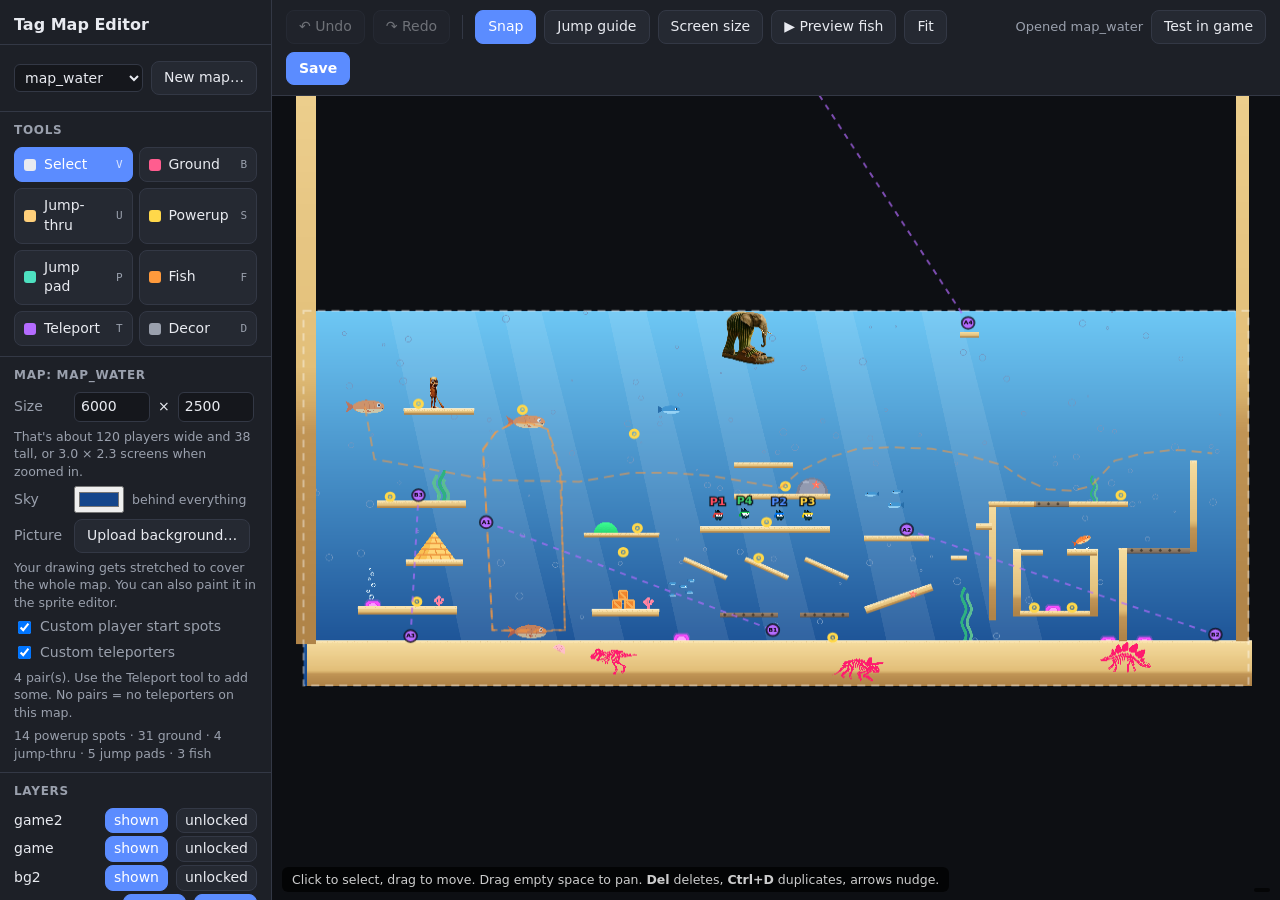
<file: tools/map-editor.html>
<!doctype html>
<html lang="en">
<head>
<meta charset="utf-8">
<meta name="viewport" content="width=device-width, initial-scale=1">
<title>Tag Map Editor</title>
<style>
  :root {
    --bg: #15171c; --panel: #1d2027; --panel2: #252932; --line: #333845;
    --text: #e8eaf0; --dim: #9aa0ad; --accent: #5b8cff; --accent2: #3c6ef0; --ok: #3ecf8e; --warn: #ffb547; --bad: #ff6b6b;
  }
  * { box-sizing: border-box; }
  html, body { margin: 0; height: 100%; background: var(--bg); color: var(--text);
    font: 14px/1.4 system-ui, -apple-system, "Segoe UI", sans-serif; overflow: hidden; }
  button, input, select { font: inherit; color: inherit; }
  button { background: var(--panel2); border: 1px solid var(--line); border-radius: 8px; padding: 6px 12px; cursor: pointer; }
  button:hover { border-color: #4a5160; }
  button.primary { background: var(--accent); border-color: var(--accent); color: #fff; font-weight: 600; }
  button.primary:hover { background: var(--accent2); }
  button.on { background: var(--accent); border-color: var(--accent); color: #fff; }
  button:disabled { opacity: .4; cursor: default; }
  button.danger:hover { border-color: var(--bad); color: var(--bad); }
  input[type=number], input[type=text], select { background: var(--bg); border: 1px solid var(--line); border-radius: 6px; padding: 4px 6px; }
  input[type=number] { width: 76px; }
  .app { display: grid; grid-template-columns: 272px 1fr; height: 100vh; }

  aside { background: var(--panel); border-right: 1px solid var(--line); display: flex; flex-direction: column; min-height: 0; overflow-y: auto; }
  aside h1 { font-size: 16px; margin: 14px 14px 8px; }
  .sec { padding: 10px 14px; border-top: 1px solid var(--line); }
  .sec h2 { font-size: 12px; text-transform: uppercase; letter-spacing: .06em; color: var(--dim); margin: 0 0 8px; font-weight: 600; }
  .row { display: flex; align-items: center; gap: 8px; margin: 6px 0; flex-wrap: wrap; }
  .row label { color: var(--dim); min-width: 52px; }
  .tools { display: grid; grid-template-columns: 1fr 1fr; gap: 6px; }
  .tools button { text-align: left; padding: 7px 9px; display: flex; gap: 8px; align-items: center; }
  .tools kbd { margin-left: auto; font: 11px ui-monospace, monospace; color: var(--dim); }
  .tools button.on kbd { color: #dbe5ff; }
  .swatch { width: 12px; height: 12px; border-radius: 3px; flex: none; }
  .hint { color: var(--dim); font-size: 12.5px; margin: 6px 0 0; }
  .hint b { color: var(--text); font-weight: 600; }
  .layers .row { margin: 3px 0; }
  .layers label { min-width: 0; flex: 1; color: var(--text); }
  .chk { display: flex; align-items: center; gap: 6px; color: var(--text); cursor: pointer; }
  #decorPreview { width: 64px; height: 64px; background: var(--panel2); border-radius: 8px; }

  main { display: flex; flex-direction: column; min-width: 0; min-height: 0; }
  .bar { display: flex; align-items: center; gap: 8px; padding: 10px 14px; border-bottom: 1px solid var(--line); background: var(--panel); flex-wrap: wrap; }
  .bar .sep { width: 1px; height: 24px; background: var(--line); margin: 0 4px; }
  .spacer { flex: 1; }
  #status { color: var(--dim); font-size: 13px; }
  #status.ok { color: var(--ok); } #status.warn { color: var(--warn); } #status.bad { color: var(--bad); }
  #stageWrap { flex: 1; position: relative; min-height: 0; background: #0d0f13; }
  #stage { position: absolute; inset: 0; width: 100%; height: 100%; display: block; }
  #coords { position: absolute; right: 10px; bottom: 8px; color: var(--dim); font: 12px ui-monospace, monospace; pointer-events: none;
    background: #000a; padding: 2px 8px; border-radius: 6px; }
  #help { position: absolute; left: 10px; bottom: 8px; color: #fffc; font-size: 12.5px; pointer-events: none;
    background: #000b; padding: 4px 10px; border-radius: 6px; max-width: 70%; }
  #help:empty { display: none; }
</style>
</head>
<body>
<div class="app">
  <aside>
    <h1>Tag Map Editor</h1>
    <div class="sec">
      <div class="row">
        <select id="mapSelect" style="flex:1"></select>
        <button id="newMap">New map…</button>
      </div>
    </div>

    <div class="sec">
      <h2>Tools</h2>
      <div class="tools" id="tools"></div>
      <div id="toolOptions"></div>
    </div>

    <div class="sec" id="props"></div>

    <div class="sec layers">
      <h2>Layers</h2>
      <div id="layerRows"></div>
      <p class="hint">Players run on <b>game</b>. <b>bg2</b> is behind them, <b>game2</b> in front.</p>
    </div>
  </aside>

  <main>
    <div class="bar">
      <button id="undo" title="Undo (Ctrl+Z)">↶ Undo</button>
      <button id="redo" title="Redo (Ctrl+Shift+Z)">↷ Redo</button>
      <span class="sep"></span>
      <button id="snapBtn" class="on" title="Snap to a 10px grid (G)">Snap</button>
      <button id="guideBtn" title="Show a real-size player at the mouse and how far they can jump (J)">Jump guide</button>
      <button id="screenBtn" title="Show how much of the map fits on one screen, at the mouse (K)">Screen size</button>
      <button id="playBtn" title="Preview the fish swimming (Space)">▶ Preview fish</button>
      <button id="fitBtn" title="Fit the whole map (0)">Fit</button>
      <span class="spacer"></span>
      <span id="status"></span>
      <button id="testBtn" title="Save, then open the game in test mode on this map">Test in game</button>
      <button id="saveBtn" class="primary" title="Save (Ctrl+S)">Save</button>
    </div>
    <div id="stageWrap">
      <canvas id="stage"></canvas>
      <div id="help"></div>
      <div id="coords"></div>
    </div>
  </main>
</div>
<input type="file" id="bgFile" accept="image/*" hidden>

<script>
"use strict";
// ============================================================ constants
const WORLD_LAYERS = ["bg", "bg2", "game", "game2"];
const SYSTEM = new Set(["step_part", "step_part2", "step_part3", "step_part4", "red_skin", "blue_skin", "yellow_skin",
  "green_skin", "center", "camera", "trumpline_partciles", "teleport1", "teleport2", "star_part",
  "shield1", "shield2", "shield3", "shield4", "Sprite2"]);
const PLAYER_COLORS = ["#ff4d5e", "#4d8bff", "#ffd23f", "#3ecf6a"];
const PLAYER_SKINS = ["red_skin", "blue_skin", "yellow_skin", "green_skin"];
// real in-game sizes (measured): hitbox 50x65 with its feet 25px below the player's position,
// picture 90x90 centred 8px above it
const PLAYER = { w: 50, h: 65, feet: 25, skin: 90, skinDy: -8 };
// how much of the map one screen shows when the players are close together
// (the camera zooms out as they spread apart, to about half size at 3200px apart)
const SCREEN = { w: 1970, h: 1110 };
const DEFAULT_SPAWN = [[2600, 1450], [2850, 1450], [3100, 1450], [3350, 1450]];
const GRID = 10;
const JUMP = { speed: 600, jump: 1000, gravity: 2000 };  // normal player movement (scripts/mods.js)
const COLORS = { block: "#ff5d8f", jumpthru: "#ffcf7a", spawner: "#ffd84a", pad: "#4de0c0", fish: "#ff9a3c",
  teleport: "#b46bff", decor: "#9aa0ad", path: "#ff9a3c" };

const TOOLS = [
  { id: "select", label: "Select", key: "V", color: "#e8eaf0",
    help: "Click to select, drag to move. Drag empty space to pan. <b>Del</b> deletes, <b>Ctrl+D</b> duplicates, arrows nudge." },
  { id: "block", label: "Ground", key: "B", color: COLORS.block,
    help: "Drag to draw solid ground or a wall. Rotate it with the round handle to make a slope." },
  { id: "jumpthru", label: "Jump-thru", key: "U", color: COLORS.jumpthru,
    help: "Drag to draw a platform players can jump up through from below." },
  { id: "spawner", label: "Powerup", key: "S", color: COLORS.spawner,
    help: "Click to add a powerup spawn spot. Powerups appear at random spots." },
  { id: "pad", label: "Jump pad", key: "P", color: COLORS.pad,
    help: "Click to place a jump pad (the bottom sits where you click)." },
  { id: "fish", label: "Fish", key: "F", color: COLORS.fish,
    help: "Click to place a fish, then keep clicking to draw its swim path. <b>Enter</b> or <b>Esc</b> when done." },
  { id: "teleport", label: "Teleport", key: "T", color: COLORS.teleport,
    help: "Click for teleporter A, then click again for B. Add several pairs and the game picks one each round." },
  { id: "decor", label: "Decor", key: "D", color: COLORS.decor,
    help: "Click to place the decoration picked below. <b>[</b> and <b>]</b> change a selected decoration's picture." },
];

// ============================================================ dom helpers
const $ = s => document.querySelector(s);
const el = (tag, attrs = {}, ...kids) => {
  const e = document.createElement(tag);
  for (const [k, v] of Object.entries(attrs)) {
    if (k === "on") for (const [ev, fn] of Object.entries(v)) e.addEventListener(ev, fn);
    else if (k === "style") e.style.cssText = v;
    else if (k in e && k !== "list") e[k] = v;
    else e.setAttribute(k, v);
  }
  for (const k of kids) if (k != null) e.append(k);
  return e;
};
function setStatus(text, cls = "") { const s = $("#status"); s.textContent = text; s.className = cls; }

// ============================================================ project data
let P = null;            // data.json "project" array
let types = [];          // per object type: { i, name, anims, tiled }
const typeByName = {};
let templates = {};      // type index -> an existing instance to copy
let nextUid = 1;

function frameFrom(a) {
  return { url: a[0], ox: a[2], oy: a[3], w: a[4], h: a[5], rot: !!a[6],
    originX: typeof a[8] === "number" ? a[8] : 0.5, originY: typeof a[9] === "number" ? a[9] : 0.5 };
}
// decoration objects offered in the Decor tool even before any are placed on a map
const DECOR_SETS = ["water_decor"];

async function loadProject() {
  P = (await (await fetch("../data.json", { cache: "no-store" })).json()).project;
  types = P[3].map((t, i) => ({
    i, name: t[0],
    anims: Array.isArray(t[7]) && t[7].length ? t[7].map(a => ({ name: a[0], frames: a[7].map(frameFrom) })) : null,
    tiled: Array.isArray(t[6]) && typeof t[6][0] === "string" ? frameFrom(t[6]) : null,
  }));
  for (const k in typeByName) delete typeByName[k];
  for (const t of types) typeByName[t.name] = t;
  templates = {};
  let maxUid = P[21] || 0;
  for (const L of P[5]) {
    for (const layer of L[9]) for (const inst of layer[14]) {
      maxUid = Math.max(maxUid, inst[2] + 1);
      if (WORLD_LAYERS.includes(layer[0]) && !(inst[1] in templates)) templates[inst[1]] = inst;
    }
    for (const inst of L[10]) maxUid = Math.max(maxUid, inst[2] + 1);
  }
  nextUid = maxUid;
}
const mapNames = () => P[5].map(L => L[0]).filter(n => /^map/.test(n));

// ============================================================ images
const sheets = new Map();   // url -> HTMLImageElement (or "loading")
const frameCache = new Map();
let bust = Date.now();
function sheet(url) {
  let s = sheets.get(url);
  if (!s) {
    s = new Image();
    s.onload = () => { s.ready = true; redraw(); };
    s.src = "../" + url + "?t=" + bust;
    sheets.set(url, s);
  }
  return s.ready ? s : null;
}
function frameCanvas(f) {
  const key = `${f.url}|${f.ox}|${f.oy}|${f.w}|${f.h}|${f.rot}`;
  let c = frameCache.get(key);
  if (c) return c;
  const s = sheet(f.url);
  if (!s) return null;
  c = document.createElement("canvas");
  c.width = f.w; c.height = f.h;
  const x = c.getContext("2d");
  if (f.rot) { x.rotate(-Math.PI / 2); x.translate(-f.h, 0); x.drawImage(s, f.ox, f.oy, f.h, f.w, 0, 0, f.h, f.w); }
  else x.drawImage(s, f.ox, f.oy, f.w, f.h, 0, 0, f.w, f.h);
  frameCache.set(key, c);
  return c;
}
const patterns = new WeakMap();
function patternFor(ctx, c) {
  let p = patterns.get(c);
  if (!p) { p = ctx.createPattern(c, "repeat"); patterns.set(c, p); }
  return p;
}
function typeFrame(t, animName, frame) {
  if (!t.anims) return t.tiled;
  const a = t.anims.find(a => a.name === animName) || t.anims[0];
  return a.frames[frame] || a.frames[0];
}

// ============================================================ the open map
let cur = null;   // { name, L, layers: {bg: [...]}, extras, types: {block, top, op, bg} }
let items = [];   // { inst, layer, kind, top?, parent?, off? }
let sel = null;   // { t: "item", item } | { t: "start", i } | { t: "tp", i, end } | { t: "pt", fish, i }
let dirty = false;
let undoStack = [], redoStack = [];
const hiddenLayers = new Set();
const lockedLayers = new Set(["bg"]);

function kindOf(name) {
  if (SYSTEM.has(name)) return "system";
  if (name === "spawner_items") return "spawner";
  if (name === "batut") return "pad";
  if (name === "fish") return "fish";
  if (/^platformup_/.test(name)) return "top";
  if (/^platform_.*_op$/.test(name)) return "jumpthru";
  if (/^platform_/.test(name)) return "block";
  if (/_bg$/.test(name)) return "bgimg";
  return "decor";
}

async function openMap(name) {
  const L = JSON.parse(JSON.stringify(P[5].find(L => L[0] === name)));
  let extras = {};
  try {
    const r = await fetch(`../maps/${name}.json`, { cache: "no-store" });
    if (r.ok) extras = await r.json();
  } catch (e) { /* no extras yet */ }
  extras.fish = extras.fish || [];
  const layers = {};
  for (const layer of L[9]) if (WORLD_LAYERS.includes(layer[0])) layers[layer[0]] = layer[14];
  const t = n => (typeByName[n] ? typeByName[n].i : -1);
  cur = {
    name, L, layers, extras,
    types: {
      block: t("platform_" + name) >= 0 ? t("platform_" + name) : t("platform_map1"),
      top: t("platformup_" + name) >= 0 ? t("platformup_" + name) : -1,
      op: t(`platform_${name}_op`),
      fish: t("fish"),
      // only maps made with "New map" have an uploadable background (map1-3 use a tiled picture)
      bg: t(name + "_bg") >= 0 && typeByName[name + "_bg"].anims ? t(name + "_bg") : -1,
    },
  };
  sel = null; undoStack = []; redoStack = []; dirty = false;
  rebuild();
  fitView();
  renderTools(); renderProps(); renderLayers();
  setStatus(`Opened ${name}`);
}

// rebuild the item list from the layer arrays (after load / undo)
function rebuild() {
  items = [];
  for (const ln of WORLD_LAYERS) for (const inst of cur.layers[ln] || []) {
    const kind = kindOf(types[inst[1]].name);
    if (kind === "system") continue;
    items.push({ inst, layer: ln, kind });
  }
  // link grass-top strips to the block they sit on
  const blocks = items.filter(i => i.kind === "block" || i.kind === "jumpthru");
  for (const s of items.filter(i => i.kind === "top")) {
    const g = geo(s.inst), stl = topLeft(g);
    let best = null, bestD = 10;
    for (const b of blocks) {
      if (b.top) continue;
      const bg = geo(b.inst);
      if (Math.abs(angleDiff(bg.a, g.a)) > 0.02) continue;
      const btl = topLeft(bg), d = Math.hypot(btl[0] - stl[0], btl[1] - stl[1]);
      if (d < bestD) { best = b; bestD = d; }
    }
    if (best) {
      const bg = geo(best.inst), btl = topLeft(bg);
      const [dx, dy] = rot(stl[0] - btl[0], stl[1] - btl[1], -bg.a);
      best.top = s; s.parent = best;
      s.off = { dx, dy, dw: Math.abs(g.w) - Math.abs(bg.w) };
    }
  }
  // link the game's invisible slope markers ("naklon") to the sloped block they sit on
  for (const n of items.filter(i => types[i.inst[1]].name === "naklon")) {
    const g = geo(n.inst);
    const b = blocks.find(b => !b.slope && Math.abs(angleDiff(geo(b.inst).a, g.a)) < 0.02 &&
      Math.hypot(...((e => [e[0] - g.x, e[1] - g.y])(slopeSpot(geo(b.inst))))) < 25);
    if (b) { b.slope = n; n.parent = b; n.kind = "slope"; }
  }
  // fish need an extras entry (their path)
  const fishByUid = new Map(cur.extras.fish.map(f => [f.uid, f]));
  for (const f of items.filter(i => i.kind === "fish")) {
    if (!fishByUid.has(f.inst[2])) {
      const g = geo(f.inst);
      const e = { uid: f.inst[2], path: [[g.x, g.y], [g.x + 400, g.y]], speed: 250, mode: "pingpong", pause: 0.5, flip: true };
      cur.extras.fish.push(e); fishByUid.set(e.uid, e);
    }
    f.fish = fishByUid.get(f.inst[2]);
  }
  const uids = new Set(items.map(i => i.inst[2]));
  cur.extras.fish = cur.extras.fish.filter(f => uids.has(f.uid));
  if (sel && sel.t === "item") {
    const uid = sel.item.inst[2];
    const it = items.find(i => i.inst[2] === uid);
    sel = it ? { t: "item", item: it } : null;
  }
  if (sel && sel.t === "pt") {
    const it = items.find(i => i.inst[2] === sel.fish.inst[2]);
    sel = it ? { t: "pt", fish: it, i: Math.min(sel.i, it.fish.path.length - 1) } : null;
  }
}

// ============================================================ geometry
const geo = inst => { const w = inst[0]; return { x: w[0], y: w[1], w: w[3], h: w[4], a: w[6], ox: w[8], oy: w[9] }; };
function setGeo(inst, g) { const w = inst[0]; w[0] = g.x; w[1] = g.y; w[3] = g.w; w[4] = g.h; w[6] = g.a; }
const rot = (x, y, a) => [x * Math.cos(a) - y * Math.sin(a), x * Math.sin(a) + y * Math.cos(a)];
const angleDiff = (a, b) => Math.atan2(Math.sin(a - b), Math.cos(a - b));
// local box of an instance, relative to its origin, before rotation (mirroring ignored)
function box(g) {
  const aw = Math.abs(g.w), ah = Math.abs(g.h);
  return { l: -g.ox * aw, t: -g.oy * ah, r: (1 - g.ox) * aw, b: (1 - g.oy) * ah };
}
function topLeft(g) { const b = box(g); const [x, y] = rot(b.l, b.t, g.a); return [g.x + x, g.y + y]; }
function toLocal(g, wx, wy) { return rot(wx - g.x, wy - g.y, -g.a); }
function hitItem(it, wx, wy, pad = 0) {
  const g = geo(it.inst), b = box(g);
  const [lx, ly] = toLocal(g, wx, wy);
  const minW = 14 / view.z;  // keep thin things clickable
  const cx = (b.l + b.r) / 2, cy = (b.t + b.b) / 2;
  const hw = Math.max((b.r - b.l) / 2, minW) + pad, hh = Math.max((b.b - b.t) / 2, minW) + pad;
  return Math.abs(lx - cx) <= hw && Math.abs(ly - cy) <= hh;
}
function syncTop(block) {
  const s = block.top;
  if (!s) return;
  const b = geo(block.inst), sg = geo(s.inst);
  const btl = topLeft(b);
  const [dx, dy] = rot(s.off.dx, s.off.dy, b.a);
  const w = Math.max(4, Math.abs(b.w) + s.off.dw);
  const sb = box({ ...sg, w, a: b.a });
  const [ox, oy] = rot(-sb.l, -sb.t, b.a);
  setGeo(s.inst, { ...sg, x: btl[0] + dx + ox, y: btl[1] + dy + oy, w, a: b.a });
}
const snap = v => (snapOn ? Math.round(v / GRID) * GRID : v);

// The game leans players over while they touch an invisible slope marker ("naklon"): it sits
// along the top of a sloped platform, 15px above it (measured from map1). Maps made in this
// editor get one per sloped ground/platform automatically; map1-3 keep their hand-placed ones.
const SLOPE_MIN = 0.03, SLOPE_MAX = 1.3;  // radians (about 2 to 75 degrees)
function slopeSpot(g) {
  const tl = topLeft(g);
  const [mx, my] = rot(Math.abs(g.w) / 2, -15, g.a);
  return [tl[0] + mx, tl[1] + my];
}
function autoSlopes() { return cur && cur.types.bg >= 0 && typeByName.naklon; }
function syncSlopes() {
  if (!autoSlopes()) return;
  let changed = false;
  for (const b of items) {
    if (b.kind !== "block" && b.kind !== "jumpthru") continue;
    const g = geo(b.inst), tilt = Math.abs(angleDiff(g.a, 0));
    const sloped = tilt >= SLOPE_MIN && tilt <= SLOPE_MAX;
    if (!sloped) {
      if (b.slope) { removeInst(b.slope.inst); b.slope = null; changed = true; }
      continue;
    }
    if (!b.slope) {
      const inst = newInstance(typeByName.naklon.i, 0, 0, 10, 35, "decor");
      inst[0][8] = inst[0][9] = 0.5;
      if (inst[5]) inst[5][0] = false;  // invisible in game
      addToLayer("game", inst);
      b.slope = { inst, layer: "game", kind: "slope", parent: b };
      changed = true;
    }
    const [x, y] = slopeSpot(g);
    setGeo(b.slope.inst, { ...geo(b.slope.inst), x, y, w: Math.abs(g.w), h: 35, a: g.a });
  }
  if (changed) rebuild();
}

// ============================================================ view
const canvas = $("#stage");
const ctx = canvas.getContext("2d");
const view = { x: 0, y: 0, z: 0.2 };  // world coord at the canvas top-left, zoom
let snapOn = true, guideOn = false, screenOn = false, playing = false, playT0 = 0;
const showPlayers = true;
let mouse = { x: 0, y: 0, wx: 0, wy: 0, in: false };

function resize() {
  const r = canvas.parentElement.getBoundingClientRect();
  const dpr = devicePixelRatio || 1;
  canvas.width = Math.round(r.width * dpr); canvas.height = Math.round(r.height * dpr);
  redraw();
}
function fitView() {
  if (!cur) return;
  const r = canvas.getBoundingClientRect();
  const W = cur.L[1], H = cur.L[2];
  view.z = Math.min(r.width / (W + 400), r.height / (H + 400));
  view.x = W / 2 - r.width / 2 / view.z;
  view.y = H / 2 - r.height / 2 / view.z;
  redraw();
}
const toWorld = (sx, sy) => [view.x + sx / view.z, view.y + sy / view.z];
let frameReq = 0;
function redraw() { if (!frameReq) frameReq = requestAnimationFrame(draw); }

// ============================================================ drawing
function drawInstance(it) {
  const inst = it.inst, t = types[inst[1]], g = geo(inst), pp = inst[5] || [];
  const visible = pp[0] !== false;
  const aw = Math.abs(g.w), ah = Math.abs(g.h);
  ctx.save();
  ctx.translate(g.x, g.y); ctx.rotate(g.a);
  ctx.scale(g.w < 0 ? -1 : 1, g.h < 0 ? -1 : 1);
  const lx = -g.ox * aw, ly = -g.oy * ah;
  const alpha = (inst[0][7] ? inst[0][7][3] : 1) * (visible ? 1 : 0.4);
  ctx.globalAlpha = alpha;
  if (it.kind === "spawner") {
    const r = Math.max(aw, ah) / 2;
    ctx.globalAlpha = 1;
    ctx.fillStyle = "#ffd84a33"; ctx.strokeStyle = COLORS.spawner; ctx.lineWidth = 3 / view.z;
    ctx.beginPath(); ctx.arc(lx + aw / 2, ly + ah / 2, r, 0, Math.PI * 2); ctx.fill(); ctx.stroke();
    ctx.fillStyle = COLORS.spawner; ctx.font = `bold ${r * 1.3}px system-ui`; ctx.textAlign = "center"; ctx.textBaseline = "middle";
    ctx.fillText("★", lx + aw / 2, ly + ah / 2 + r * 0.05);
  } else if (t.anims) {
    const c = frameCanvas(typeFrame(t, pp[1], pp[2] | 0));
    if (c) ctx.drawImage(c, lx, ly, aw, ah);
    else { ctx.fillStyle = "#ffffff22"; ctx.fillRect(lx, ly, aw, ah); }
  } else if (t.tiled) {
    const c = frameCanvas(t.tiled);
    if (c) {
      const p = patternFor(ctx, c);
      const sx = pp[6] || 1, sy = pp[7] || 1;
      p.setTransform(new DOMMatrix().translateSelf(lx + (pp[4] || 0), ly + (pp[5] || 0)).scaleSelf(sx, sy));
      ctx.fillStyle = p; ctx.fillRect(lx, ly, aw, ah);
    }
  } else { ctx.fillStyle = "#ffffff22"; ctx.fillRect(lx, ly, aw, ah); }
  if (!visible && it.kind !== "spawner") {
    ctx.globalAlpha = 0.8; ctx.setLineDash([6 / view.z, 4 / view.z]);
    ctx.strokeStyle = "#fff"; ctx.lineWidth = 1.5 / view.z; ctx.strokeRect(lx, ly, aw, ah);
  }
  if (it.kind === "jumpthru") {  // little arrows so it reads as "jump up through"
    ctx.globalAlpha = 0.9; ctx.strokeStyle = "#0008"; ctx.lineWidth = 2 / view.z; ctx.setLineDash([]);
    for (let x = lx + 30; x < lx + aw - 10; x += 60) {
      ctx.beginPath(); ctx.moveTo(x - 6, ly + ah / 2 + 4); ctx.lineTo(x, ly + ah / 2 - 4); ctx.lineTo(x + 6, ly + ah / 2 + 4); ctx.stroke();
    }
  }
  ctx.restore();
}

function px(n) { return n / view.z; }  // screen pixels -> world units

function marker(x, y, r, fill, label, stroke = "#000a") {
  ctx.beginPath(); ctx.arc(x, y, r, 0, Math.PI * 2);
  ctx.fillStyle = fill; ctx.fill();
  ctx.lineWidth = px(2); ctx.strokeStyle = stroke; ctx.stroke();
  if (label) {
    ctx.fillStyle = "#000"; ctx.font = `bold ${r * 0.95}px system-ui`; ctx.textAlign = "center"; ctx.textBaseline = "middle";
    ctx.fillText(label, x, y + r * 0.05);
  }
}

function fishPathPoints(f) { return f.mode === "pingpong" ? f.path : [...f.path, f.path[0]]; }

// same movement as scripts/mods.js
function fishPos(f, t) {
  const pts = fishPathPoints(f);
  const cum = [0];
  for (let i = 1; i < pts.length; i++) cum.push(cum[i - 1] + Math.hypot(pts[i][0] - pts[i - 1][0], pts[i][1] - pts[i - 1][1]));
  const len = cum[cum.length - 1];
  if (!len) return [pts[0][0], pts[0][1]];
  const speed = Math.max(1, f.speed || 250), pause = Math.max(0, f.pause || 0), travel = len / speed;
  let d;
  if (f.mode !== "pingpong") { const u = t % (travel + pause); d = u < pause ? 0 : (u - pause) * speed; }
  else {
    const u = t % (2 * (travel + pause));
    d = u < travel ? u * speed : u < travel + pause ? len : u < 2 * travel + pause ? len - (u - travel - pause) * speed : 0;
  }
  let i = 1;
  while (i < cum.length - 1 && cum[i] < d) i++;
  const a = pts[i - 1], b = pts[i], tt = Math.min(1, Math.max(0, (d - cum[i - 1]) / ((cum[i] - cum[i - 1]) || 1)));
  return [a[0] + (b[0] - a[0]) * tt, a[1] + (b[1] - a[1]) * tt];
}

function draw() {
  frameReq = 0;
  const dpr = devicePixelRatio || 1;
  ctx.setTransform(1, 0, 0, 1, 0, 0);
  ctx.fillStyle = "#0d0f13"; ctx.fillRect(0, 0, canvas.width, canvas.height);
  if (!cur) return;
  ctx.setTransform(dpr * view.z, 0, 0, dpr * view.z, -view.x * dpr * view.z, -view.y * dpr * view.z);
  const W = cur.L[1], H = cur.L[2];
  const bgLayer = cur.L[9].find(l => l[0] === "bg");
  const c = bgLayer ? bgLayer[4] : [57, 148, 247];
  ctx.fillStyle = `rgb(${c[0]},${c[1]},${c[2]})`; ctx.fillRect(0, 0, W, H);

  const t = playing ? (performance.now() - playT0) / 1000 : 0;
  for (const it of items) {
    if (hiddenLayers.has(it.layer) || it.kind === "slope") continue;  // slope markers are invisible helpers
    if (playing && it.kind === "fish") {
      const [x, y] = fishPos(it.fish, t), [x2] = fishPos(it.fish, t + 0.02);
      const g = geo(it.inst), saved = it.inst[0].slice();
      it.inst[0][0] = x; it.inst[0][1] = y;
      if (it.fish.flip !== false && Math.abs(x2 - x) > 0.001) it.inst[0][3] = Math.abs(g.w) * (x2 < x ? -1 : 1);
      drawInstance(it);
      it.inst[0] = saved;
    } else drawInstance(it);
  }

  // map edge
  ctx.lineWidth = px(2); ctx.strokeStyle = "#fff6"; ctx.setLineDash([px(8), px(6)]);
  ctx.strokeRect(0, 0, W, H); ctx.setLineDash([]);

  // fish paths
  for (const it of items) {
    if (it.kind !== "fish" || hiddenLayers.has(it.layer)) continue;
    const f = it.fish, isSel = sel && ((sel.t === "item" && sel.item === it) || (sel.t === "pt" && sel.fish === it));
    const pts = fishPathPoints(f);
    ctx.strokeStyle = isSel ? COLORS.path : COLORS.path + "88"; ctx.lineWidth = px(isSel ? 3 : 2);
    ctx.setLineDash([px(10), px(6)]);
    ctx.beginPath(); pts.forEach((p, i) => (i ? ctx.lineTo(p[0], p[1]) : ctx.moveTo(p[0], p[1]))); ctx.stroke();
    ctx.setLineDash([]);
    if (isSel) f.path.forEach((p, i) => {
      const on = sel.t === "pt" && sel.i === i;
      marker(p[0], p[1], px(on ? 9 : 7), on ? "#fff" : COLORS.path, "");
      ctx.fillStyle = "#fff"; ctx.font = `bold ${px(12)}px system-ui`; ctx.textAlign = "left"; ctx.textBaseline = "bottom";
      ctx.fillText(String(i + 1), p[0] + px(9), p[1] - px(6));
    });
  }

  // teleporters
  const tps = cur.extras.teleports || [];
  tps.forEach((pair, i) => {
    ctx.strokeStyle = COLORS.teleport + "aa"; ctx.lineWidth = px(2); ctx.setLineDash([px(6), px(6)]);
    ctx.beginPath(); ctx.moveTo(...pair.a); ctx.lineTo(...pair.b); ctx.stroke(); ctx.setLineDash([]);
    for (const end of ["a", "b"]) {
      const on = sel && sel.t === "tp" && sel.i === i;
      marker(pair[end][0], pair[end][1], 40, on ? "#d9b8ff" : COLORS.teleport, (end === "a" ? "A" : "B") + (i + 1), on ? "#fff" : "#000a");
    }
  });
  if (pendingTp) marker(pendingTp[0], pendingTp[1], 40, COLORS.teleport + "88", "A?");

  // players, at their real size: the start spots, or faded where the game drops them by default
  if (cur.extras.starts) cur.extras.starts.forEach((s, i) => {
    const on = sel && sel.t === "start" && sel.i === i;
    drawPlayer(i, s[0], s[1], 1, "P" + (i + 1), on);
  });
  else if (showPlayers) DEFAULT_SPAWN.forEach((s, i) => drawPlayer(i, s[0], s[1], 0.5, i ? "" : "default start"));

  // pending drag shapes
  if (drag && drag.mode === "draw") {
    const [x0, y0, x1, y1] = drag.rect;
    ctx.fillStyle = (drag.tool === "jumpthru" ? COLORS.jumpthru : COLORS.block) + "66";
    ctx.strokeStyle = "#fff"; ctx.lineWidth = px(1.5);
    ctx.fillRect(Math.min(x0, x1), Math.min(y0, y1), Math.abs(x1 - x0), Math.abs(y1 - y0));
    ctx.strokeRect(Math.min(x0, x1), Math.min(y0, y1), Math.abs(x1 - x0), Math.abs(y1 - y0));
  }

  // selection
  if (sel && sel.t === "item") drawSelection(sel.item);

  // screen size / jump guide at the mouse
  if (screenOn && mouse.in) drawScreenBox(mouse.wx, mouse.wy);
  if (guideOn && mouse.in) drawJumpGuide(mouse.wx, mouse.wy);
}

function drawPlayer(i, x, y, alpha = 1, label = "", selected = false) {
  const t = typeByName[PLAYER_SKINS[i]];
  const a = t && t.anims && (t.anims.find(a => a.name === "idle") || t.anims[0]);
  const c = a && frameCanvas(a.frames[0]);
  const s = PLAYER.skin, cy = y + PLAYER.skinDy;
  ctx.save();
  ctx.globalAlpha = alpha;
  if (selected) {
    ctx.beginPath(); ctx.arc(x, cy, s * 0.6, 0, Math.PI * 2);
    ctx.fillStyle = "#ffffff33"; ctx.fill(); ctx.lineWidth = px(2); ctx.strokeStyle = "#fff"; ctx.stroke();
  }
  if (c) ctx.drawImage(c, x - s / 2, cy - s / 2, s, s);
  else marker(x, cy, s / 2, PLAYER_COLORS[i], "");
  if (label) {
    const fs = Math.max(px(11), 16);
    ctx.font = `bold ${fs}px system-ui`; ctx.textAlign = "center"; ctx.textBaseline = "bottom";
    ctx.lineWidth = fs / 4; ctx.strokeStyle = "#000c"; ctx.fillStyle = PLAYER_COLORS[i];
    ctx.strokeText(label, x, cy - s / 2 - 2); ctx.fillText(label, x, cy - s / 2 - 2);
  }
  ctx.restore();
}

function drawScreenBox(x, y) {
  const w = SCREEN.w, h = SCREEN.h;
  ctx.save();
  ctx.fillStyle = "#ffffff10"; ctx.fillRect(x - w / 2, y - h / 2, w, h);
  ctx.strokeStyle = "#fff"; ctx.lineWidth = px(2); ctx.setLineDash([px(10), px(6)]);
  ctx.strokeRect(x - w / 2, y - h / 2, w, h);
  ctx.setLineDash([]);
  const fs = px(13);
  ctx.font = `bold ${fs}px system-ui`; ctx.textAlign = "left"; ctx.textBaseline = "top";
  ctx.lineWidth = fs / 4; ctx.strokeStyle = "#000c"; ctx.fillStyle = "#fff";
  const text = "one screen (zoomed in)";
  ctx.strokeText(text, x - w / 2 + px(8), y - h / 2 + px(6)); ctx.fillText(text, x - w / 2 + px(8), y - h / 2 + px(6));
  ctx.restore();
}

function handlesOf(it) {
  const g = geo(it.inst), b = box(g);
  const pts = {
    nw: [b.l, b.t], n: [(b.l + b.r) / 2, b.t], ne: [b.r, b.t], e: [b.r, (b.t + b.b) / 2],
    se: [b.r, b.b], s: [(b.l + b.r) / 2, b.b], sw: [b.l, b.b], w: [b.l, (b.t + b.b) / 2],
    rot: [(b.l + b.r) / 2, b.t - px(28)],
  };
  if (it.kind === "spawner") return { };
  const out = {};
  for (const [k, [lx, ly]] of Object.entries(pts)) { const [x, y] = rot(lx, ly, g.a); out[k] = [g.x + x, g.y + y]; }
  return out;
}

function drawSelection(it) {
  const g = geo(it.inst), b = box(g);
  ctx.save();
  ctx.translate(g.x, g.y); ctx.rotate(g.a);
  ctx.strokeStyle = "#5b8cff"; ctx.lineWidth = px(2);
  ctx.strokeRect(b.l, b.t, b.r - b.l, b.b - b.t);
  if (it.kind !== "spawner") {
    ctx.beginPath(); ctx.moveTo((b.l + b.r) / 2, b.t); ctx.lineTo((b.l + b.r) / 2, b.t - px(28)); ctx.stroke();
  }
  ctx.restore();
  for (const [k, [x, y]] of Object.entries(handlesOf(it))) {
    ctx.beginPath();
    if (k === "rot") ctx.arc(x, y, px(6), 0, Math.PI * 2);
    else ctx.rect(x - px(5), y - px(5), px(10), px(10));
    ctx.fillStyle = "#fff"; ctx.fill(); ctx.lineWidth = px(1.5); ctx.strokeStyle = "#5b8cff"; ctx.stroke();
  }
}

function drawJumpGuide(x, y) {
  // a real-size player standing at the mouse, and the arc of a normal jump while running
  const size = PLAYER.h;
  drawPlayer(0, x, y - PLAYER.feet, 0.85);
  ctx.strokeStyle = "#fff"; ctx.lineWidth = px(1.5); ctx.setLineDash([px(4), px(4)]);
  const air = 2 * JUMP.jump / JUMP.gravity;
  const apex = JUMP.jump * JUMP.jump / (2 * JUMP.gravity);
  for (const dir of [-1, 1]) {
    ctx.beginPath();
    for (let i = 0; i <= 40; i++) {
      const tt = (i / 40) * air * 1.25;
      const px_ = x + dir * JUMP.speed * tt, py = y - size / 2 - (JUMP.jump * tt - JUMP.gravity * tt * tt / 2);
      i ? ctx.lineTo(px_, py) : ctx.moveTo(px_, py);
    }
    ctx.stroke();
  }
  ctx.setLineDash([]);
  ctx.strokeStyle = "#ffd84a"; ctx.beginPath(); ctx.moveTo(x, y - size); ctx.lineTo(x, y - size - apex); ctx.stroke();
  ctx.fillStyle = "#ffd84a"; ctx.font = `bold ${px(13)}px system-ui`; ctx.textAlign = "left"; ctx.textBaseline = "middle";
  ctx.fillText(`jump ≈ ${Math.round(apex)}px up`, x + px(8), y - size - apex);
}

// ============================================================ editing helpers
function snapshot() {
  return JSON.stringify({ layers: cur.layers, extras: cur.extras, w: cur.L[1], h: cur.L[2], bg: (cur.L[9].find(l => l[0] === "bg") || [])[4] });
}
let pendingBefore = null;
function beginChange() { if (!pendingBefore) pendingBefore = snapshot(); }
function endChange() {
  if (!pendingBefore) return;
  syncSlopes();
  const now = snapshot();
  if (now !== pendingBefore) {
    undoStack.push(pendingBefore);
    if (undoStack.length > 200) undoStack.shift();
    redoStack = [];
    markDirty();
  }
  pendingBefore = null;
}
function change(fn) { beginChange(); fn(); endChange(); renderProps(); redraw(); }
function restore(s) {
  const o = JSON.parse(s);
  for (const ln of Object.keys(o.layers)) {
    cur.layers[ln] = o.layers[ln];
    const layer = cur.L[9].find(l => l[0] === ln);
    layer[14] = o.layers[ln];
  }
  cur.extras = o.extras; cur.L[1] = o.w; cur.L[2] = o.h;
  const bg = cur.L[9].find(l => l[0] === "bg");
  if (bg && o.bg) bg[4] = o.bg;
  rebuild(); renderProps(); redraw(); markDirty();
}
function undo() { if (!undoStack.length) return; redoStack.push(snapshot()); restore(undoStack.pop()); }
function redo() { if (!redoStack.length) return; undoStack.push(snapshot()); restore(redoStack.pop()); }
function markDirty() {
  dirty = true;
  $("#undo").disabled = !undoStack.length; $("#redo").disabled = !redoStack.length;
  setStatus("Unsaved changes", "warn");
}

function newInstance(ti, x, y, w, h, kindHint) {
  let tpl = templates[ti];
  if (!tpl) {  // nothing of this type placed anywhere yet: borrow a similar object's setup
    const fallback = { block: "platform_map1", top: "platformup_map1", jumpthru: "platform_map3_op", fish: "platform_map3_op" }[kindHint];
    tpl = fallback && templates[typeByName[fallback].i];
  }
  let inst;
  if (tpl) inst = JSON.parse(JSON.stringify(tpl));
  else inst = [[0, 0, 0, 10, 10, 0, 0, [1, 1, 1, 1], 0.5, 0.5, 0, 0, [], null, null, null, ["", ""]], ti, 0, [], [], [true, "Animation 1", 0, true]];
  inst[1] = ti; inst[2] = nextUid++;
  inst[0][0] = x; inst[0][1] = y; inst[0][3] = w; inst[0][4] = h; inst[0][6] = 0;
  if (inst[5] && typeof inst[5][1] === "string" && types[ti].anims && !types[ti].anims.some(a => a.name === inst[5][1])) {
    inst[5][1] = types[ti].anims[0].name; inst[5][2] = 0;
  }
  return inst;
}
function addToLayer(ln, inst, after) {
  const arr = cur.layers[ln];
  const i = after ? arr.indexOf(after) : -1;
  if (i >= 0) arr.splice(i + 1, 0, inst); else arr.push(inst);
}
function removeInst(inst) {
  for (const ln of WORLD_LAYERS) {
    const arr = cur.layers[ln] || [];
    const i = arr.indexOf(inst);
    if (i >= 0) { arr.splice(i, 1); return; }
  }
}
function defaultTopHeight(ti) {
  for (const it of items) if (it.inst[1] === ti) return Math.abs(it.inst[0][4]);
  const t = types[ti].tiled;
  return t ? Math.round(t.h * 0.33) : 22;
}
function addTop(block) {
  if (cur.types.top < 0) return;
  const g = geo(block.inst);
  const s = newInstance(cur.types.top, 0, 0, Math.abs(g.w), defaultTopHeight(cur.types.top), "top");
  s[0][8] = 0; s[0][9] = 0;
  addToLayer(block.layer, s, block.inst);
  const item = { inst: s, layer: block.layer, kind: "top", parent: block, off: { dx: 0, dy: 0, dw: 0 } };
  block.top = item;
  items.splice(items.indexOf(block) + 1, 0, item);
  syncTop(block);
}
function deleteItem(it) {
  if (it.top) removeInst(it.top.inst);
  if (it.slope) removeInst(it.slope.inst);
  removeInst(it.inst);
  if (it.kind === "fish") cur.extras.fish = cur.extras.fish.filter(f => f.uid !== it.inst[2]);
  rebuild();
}
function duplicateItem(it) {
  const copy = JSON.parse(JSON.stringify(it.inst));
  copy[2] = nextUid++;
  const off = snapOn ? GRID * 4 : 40;
  copy[0][0] += off; copy[0][1] += off;
  addToLayer(it.layer, copy, it.top ? it.top.inst : it.inst);
  if (it.top) {
    const t = JSON.parse(JSON.stringify(it.top.inst));
    t[2] = nextUid++; t[0][0] += off; t[0][1] += off;
    addToLayer(it.layer, t, copy);
  }
  if (it.kind === "fish") {
    const f = JSON.parse(JSON.stringify(it.fish));
    f.uid = copy[2]; f.path = f.path.map(([x, y]) => [x + off, y + off]);
    cur.extras.fish.push(f);
  }
  rebuild();
  return items.find(i => i.inst === copy);
}
function moveItem(it, dx, dy) {
  const w = it.inst[0];
  w[0] += dx; w[1] += dy;
  if (it.top) syncTop(it);
  if (it.kind === "fish") for (const p of it.fish.path) { p[0] += dx; p[1] += dy; }
}

// ============================================================ mouse
let tool = "select";
let drag = null;
let pendingTp = null;
let spaceDown = false;

function pickAt(wx, wy) {
  const r = px(12);
  // markers first (they sit on top)
  if (sel && (sel.t === "item" || sel.t === "pt")) {
    const fish = sel.t === "item" ? sel.item : sel.fish;
    if (fish.kind === "fish") for (let i = fish.fish.path.length - 1; i >= 0; i--) {
      const p = fish.fish.path[i];
      if (Math.hypot(p[0] - wx, p[1] - wy) <= r) return { t: "pt", fish, i };
    }
  }
  if (cur.extras.starts) for (let i = 3; i >= 0; i--) {
    const s = cur.extras.starts[i];
    if (s && Math.hypot(s[0] - wx, s[1] - wy) <= 45) return { t: "start", i };
  }
  const tps = cur.extras.teleports || [];
  for (let i = tps.length - 1; i >= 0; i--) for (const end of ["b", "a"])
    if (Math.hypot(tps[i][end][0] - wx, tps[i][end][1] - wy) <= 40) return { t: "tp", i, end };
  for (let i = items.length - 1; i >= 0; i--) {
    const it = items[i];
    if (hiddenLayers.has(it.layer) || lockedLayers.has(it.layer) || it.kind === "slope") continue;
    if (hitItem(it, wx, wy)) return { t: "item", item: it.parent || it };
  }
  return null;
}
function handleAt(wx, wy) {
  if (!sel || sel.t !== "item") return null;
  for (const [k, [x, y]] of Object.entries(handlesOf(sel.item)))
    if (Math.hypot(x - wx, y - wy) <= px(9)) return k;
  return null;
}

canvas.addEventListener("contextmenu", e => e.preventDefault());
canvas.addEventListener("pointerdown", e => {
  if (!cur) return;
  canvas.setPointerCapture(e.pointerId);
  const r = canvas.getBoundingClientRect();
  const sx = e.clientX - r.left, sy = e.clientY - r.top;
  const [wx, wy] = toWorld(sx, sy);
  if (e.button === 1 || e.button === 2 || spaceDown) { drag = { mode: "pan", sx, sy, vx: view.x, vy: view.y }; return; }

  // fish path: alt-click a point to delete it, click elsewhere to add one
  if (tool === "fish" && sel && (sel.t === "item" || sel.t === "pt")) {
    const fish = sel.t === "item" ? sel.item : sel.fish;
    if (fish.kind === "fish") {
      const hit = pickAt(wx, wy);
      if (hit && hit.t === "pt") {
        if (e.altKey) { deletePathPoint(hit); return; }
        sel = hit; beginChange(); drag = { mode: "move", wx, wy, last: [wx, wy] }; renderProps(); redraw(); return;
      }
      change(() => { fish.fish.path.push([snap(wx), snap(wy)]); sel = { t: "pt", fish, i: fish.fish.path.length - 1 }; });
      return;
    }
  }

  if (tool === "select") {
    const h = handleAt(wx, wy);
    if (h) {
      beginChange();
      const g = geo(sel.item.inst);
      drag = { mode: h === "rot" ? "rotate" : "resize", handle: h, g0: g, b0: box(g) };
      return;
    }
    const hit = pickAt(wx, wy);
    if (hit && hit.t === "pt" && e.altKey) { deletePathPoint(hit); return; }
    sel = hit;
    renderProps();
    if (hit) { beginChange(); drag = { mode: "move", wx, wy, last: [wx, wy], moved: false }; }
    else drag = { mode: "pan", sx, sy, vx: view.x, vy: view.y };
    redraw();
    return;
  }
  if (tool === "block" || tool === "jumpthru") {
    drag = { mode: "draw", tool, rect: [snap(wx), snap(wy), snap(wx), snap(wy)] };
    return;
  }
  if (tool === "spawner") {
    change(() => {
      const inst = newInstance(typeByName.spawner_items.i, snap(wx), snap(wy), 50, 50, "spawner");
      addToLayer("game2", inst); rebuild();
      sel = { t: "item", item: items.find(i => i.inst === inst) };
    });
    return;
  }
  if (tool === "pad") {
    change(() => {
      const inst = newInstance(typeByName.batut.i, snap(wx), snap(wy), 108, 56, "pad");
      inst[0][8] = 0.5; inst[0][9] = 1;
      addToLayer("game", inst); rebuild();
      sel = { t: "item", item: items.find(i => i.inst === inst) };
    });
    return;
  }
  if (tool === "fish") {
    if (cur.types.fish < 0) return setStatus("No fish object yet — make a new map first", "bad");
    change(() => {
      const x = snap(wx), y = snap(wy);
      const inst = newInstance(cur.types.fish, x, y, 260, 104, "fish");
      addToLayer("game2", inst);
      cur.extras.fish.push({ uid: inst[2], path: [[x, y]], speed: 250, mode: "pingpong", pause: 0.5, flip: true });
      rebuild();
      const it = items.find(i => i.inst === inst);
      sel = { t: "pt", fish: it, i: 0 };
    });
    setHelp("Now click to add points to the fish's path. <b>Enter</b> or <b>Esc</b> when done. <b>Alt+click</b> a point to remove it.");
    return;
  }
  if (tool === "teleport") {
    if (!pendingTp) { pendingTp = [snap(wx), snap(wy)]; redraw(); return; }
    change(() => {
      cur.extras.teleports = cur.extras.teleports || [];
      cur.extras.teleports.push({ a: pendingTp, b: [snap(wx), snap(wy)] });
      sel = { t: "tp", i: cur.extras.teleports.length - 1, end: "b" };
    });
    pendingTp = null;
    renderProps();
    return;
  }
  if (tool === "decor") {
    const d = decorChoice();
    if (!d) return;
    change(() => {
      const f = typeFrame(types[d.ti], d.anim, d.frame);
      const tpl = templates[d.ti];
      let w = f.w, h = f.h;
      if (tpl && tpl[5] && tpl[5][1] === d.anim && (tpl[5][2] | 0) === d.frame) { w = Math.abs(tpl[0][3]); h = Math.abs(tpl[0][4]); }
      const inst = newInstance(d.ti, snap(wx), snap(wy), w, h, "decor");
      if (inst[5] && typeof inst[5][1] === "string") { inst[5][1] = d.anim; inst[5][2] = d.frame; inst[5][0] = true; }
      inst[0][8] = f.originX; inst[0][9] = f.originY;  // e.g. water decorations sit on their bottom edge
      addToLayer(d.layer, inst); rebuild();
      sel = { t: "item", item: items.find(i => i.inst === inst) };
    });
  }
});

function deletePathPoint(hit) {
  const path = hit.fish.fish.path;
  if (path.length <= 1) return;
  change(() => {
    path.splice(hit.i, 1);
    if (hit.i === 0) { hit.fish.inst[0][0] = path[0][0]; hit.fish.inst[0][1] = path[0][1]; }
    sel = { t: "item", item: hit.fish };
  });
}

canvas.addEventListener("pointermove", e => {
  const r = canvas.getBoundingClientRect();
  const sx = e.clientX - r.left, sy = e.clientY - r.top;
  const [wx, wy] = toWorld(sx, sy);
  mouse = { x: sx, y: sy, wx, wy, in: true };
  $("#coords").textContent = `${Math.round(wx)}, ${Math.round(wy)}   ${Math.round(view.z * 100)}%`;
  if (guideOn) redraw();
  if (!drag) {
    const h = tool === "select" && handleAt(wx, wy);
    canvas.style.cursor = spaceDown ? "grab" : h === "rot" ? "alias" : h ? "nwse-resize" : tool === "select" ? "default" : "crosshair";
    return;
  }
  if (drag.mode === "pan") {
    view.x = drag.vx - (sx - drag.sx) / view.z; view.y = drag.vy - (sy - drag.sy) / view.z;
    redraw(); return;
  }
  if (drag.mode === "draw") { drag.rect[2] = snap(wx); drag.rect[3] = snap(wy); redraw(); return; }
  if (drag.mode === "move") {
    // move so the object's position lands on a grid point
    if (!drag.start) drag.start = { ax: anchorOf(sel)[0], ay: anchorOf(sel)[1] };
    const nx = snap(drag.start.ax + (wx - drag.wx)), ny = snap(drag.start.ay + (wy - drag.wy));
    const [cx, cy] = anchorOf(sel);
    moveSel(nx - cx, ny - cy);
    renderPropsLight(); redraw(); return;
  }
  if (drag.mode === "rotate") {
    const g = geo(sel.item.inst);
    let a = Math.atan2(wy - g.y, wx - g.x) + Math.PI / 2;
    const step = e.shiftKey ? Math.PI / 180 : Math.PI / 36;  // 5 degree steps (shift: free-ish)
    a = Math.round(a / step) * step;
    setGeo(sel.item.inst, { ...g, a });
    if (sel.item.top) syncTop(sel.item);
    renderPropsLight(); redraw(); return;
  }
  if (drag.mode === "resize") {
    const g0 = drag.g0, b0 = drag.b0;
    let [lx, ly] = toLocal(g0, wx, wy);
    if (snapOn && Math.abs(g0.a) < 1e-6) { lx = snap(g0.x + lx) - g0.x; ly = snap(g0.y + ly) - g0.y; }
    let { l, t, r: rr, b } = b0;
    const hk = drag.handle;
    if (hk.includes("w")) l = Math.min(lx, rr - 4);
    if (hk.includes("e")) rr = Math.max(lx, l + 4);
    if (hk.includes("n")) t = Math.min(ly, b - 4);
    if (hk.includes("s")) b = Math.max(ly, t + 4);
    let nw = rr - l, nh = b - t;
    if (e.shiftKey && hk.length === 2) {  // keep the shape
      const k = Math.max(nw / (b0.r - b0.l), nh / (b0.b - b0.t));
      nw = (b0.r - b0.l) * k; nh = (b0.b - b0.t) * k;
      if (hk.includes("w")) l = rr - nw; else rr = l + nw;
      if (hk.includes("n")) t = b - nh; else b = t + nh;
    }
    const [ox, oy] = rot(l + g0.ox * nw, t + g0.oy * nh, g0.a);
    setGeo(sel.item.inst, { ...g0, x: g0.x + ox, y: g0.y + oy, w: nw * Math.sign(g0.w || 1), h: nh * Math.sign(g0.h || 1) });
    if (sel.item.top) syncTop(sel.item);
    if (sel.item.kind === "fish") { sel.item.fish.path[0] = [sel.item.inst[0][0], sel.item.inst[0][1]]; }
    renderPropsLight(); redraw();
  }
});
canvas.addEventListener("pointerleave", () => { mouse.in = false; redraw(); });

function anchorOf(s) {
  if (s.t === "item") return [s.item.inst[0][0], s.item.inst[0][1]];
  if (s.t === "start") return cur.extras.starts[s.i];
  if (s.t === "tp") return cur.extras.teleports[s.i][s.end];
  if (s.t === "pt") return s.fish.fish.path[s.i];
}
function moveSel(dx, dy) {
  if (!dx && !dy) return;
  if (sel.t === "item") moveItem(sel.item, dx, dy);
  else if (sel.t === "pt") {
    const p = sel.fish.fish.path[sel.i];
    p[0] += dx; p[1] += dy;
    if (sel.i === 0) { sel.fish.inst[0][0] = p[0]; sel.fish.inst[0][1] = p[1]; }
  } else { const p = anchorOf(sel); p[0] += dx; p[1] += dy; }
}

canvas.addEventListener("pointerup", () => {
  if (!drag) return;
  const d = drag;
  drag = null;
  if (d.mode === "draw") {
    let [x0, y0, x1, y1] = d.rect;
    if (Math.abs(x1 - x0) < 8 || Math.abs(y1 - y0) < 8) {  // just a click: default size
      const w = d.tool === "jumpthru" ? 500 : 400, h = d.tool === "jumpthru" ? 33 : 60;
      x0 = x0 - w / 2; x1 = x0 + w; y1 = y0 + h;
    }
    const x = Math.min(x0, x1), y = Math.min(y0, y1), w = Math.abs(x1 - x0), h = Math.abs(y1 - y0);
    const ti = d.tool === "jumpthru" ? cur.types.op : cur.types.block;
    change(() => {
      const inst = newInstance(ti, x + w / 2, y + h / 2, w, h, d.tool === "jumpthru" ? "jumpthru" : "block");
      inst[0][8] = 0.5; inst[0][9] = 0.5;
      addToLayer("game2", inst); rebuild();
      const it = items.find(i => i.inst === inst);
      if (d.tool === "block" && $("#withTop") && $("#withTop").checked) addTop(it);
      sel = { t: "item", item: it };
    });
    return;
  }
  if (d.mode !== "pan") { endChange(); renderProps(); redraw(); }
});

canvas.addEventListener("wheel", e => {
  e.preventDefault();
  const r = canvas.getBoundingClientRect();
  const sx = e.clientX - r.left, sy = e.clientY - r.top;
  // pinch (ctrl) or a mouse wheel zooms; two-finger trackpad scrolling pans
  const wheel = e.deltaMode === 1 || (e.deltaX === 0 && Math.abs(e.deltaY) >= 50 && Number.isInteger(e.deltaY));
  if (e.ctrlKey || e.metaKey || (wheel && !e.shiftKey)) {
    const [wx, wy] = toWorld(sx, sy);
    const k = Math.exp(-e.deltaY * (e.ctrlKey ? 0.01 : 0.0015));
    view.z = Math.min(4, Math.max(0.03, view.z * k));
    view.x = wx - sx / view.z; view.y = wy - sy / view.z;
  } else {  // trackpad two-finger scroll pans
    view.x += (e.shiftKey ? e.deltaY : e.deltaX) / view.z;
    view.y += (e.shiftKey ? 0 : e.deltaY) / view.z;
  }
  $("#coords").textContent = `${Math.round(mouse.wx)}, ${Math.round(mouse.wy)}   ${Math.round(view.z * 100)}%`;
  redraw();
}, { passive: false });

// ============================================================ keyboard
addEventListener("keydown", e => {
  if (!cur) return;
  const typing = /INPUT|SELECT|TEXTAREA/.test(document.activeElement.tagName) && document.activeElement.type !== "checkbox";
  const mod = e.ctrlKey || e.metaKey;
  if (mod && e.key.toLowerCase() === "s") { e.preventDefault(); save(); return; }
  if (typing) return;
  if (mod && e.key.toLowerCase() === "z") { e.preventDefault(); e.shiftKey ? redo() : undo(); return; }
  if (mod && e.key.toLowerCase() === "y") { e.preventDefault(); redo(); return; }
  if (mod && e.key.toLowerCase() === "d") {
    e.preventDefault();
    if (sel && sel.t === "item") change(() => { sel = { t: "item", item: duplicateItem(sel.item) }; });
    return;
  }
  if (e.key === " ") { e.preventDefault(); if (!spaceDown) { spaceDown = true; canvas.style.cursor = "grab"; } return; }
  if (e.key === "Delete" || e.key === "Backspace") { e.preventDefault(); deleteSel(); return; }
  if (e.key === "Escape" || e.key === "Enter") {
    if (pendingTp) { pendingTp = null; redraw(); }
    if (tool === "fish" && sel && sel.t === "pt") { sel = { t: "item", item: sel.fish }; setTool("select"); }
    else if (e.key === "Escape") { sel = null; renderProps(); redraw(); }
    return;
  }
  const arrows = { ArrowLeft: [-1, 0], ArrowRight: [1, 0], ArrowUp: [0, -1], ArrowDown: [0, 1] };
  if (arrows[e.key] && sel) {
    e.preventDefault();
    const n = e.shiftKey ? 50 : snapOn ? GRID : 1;
    beginChange(); moveSel(arrows[e.key][0] * n, arrows[e.key][1] * n); endChange();
    renderProps(); redraw(); return;
  }
  if ((e.key === "[" || e.key === "]") && sel && sel.t === "item") { cycleFrame(sel.item, e.key === "]" ? 1 : -1); return; }
  const k = e.key.toUpperCase();
  const t = TOOLS.find(t => t.key === k);
  if (t && !mod) { setTool(t.id); return; }
  if (k === "G") toggleSnap();
  if (k === "J") toggleGuide();
  if (k === "K") toggleScreen();
  if (k === "0") fitView();
});
addEventListener("keyup", e => { if (e.key === " ") { spaceDown = false; canvas.style.cursor = ""; } });

function deleteSel() {
  if (!sel) return;
  if (sel.t === "item") change(() => { deleteItem(sel.item); sel = null; });
  else if (sel.t === "tp") change(() => { cur.extras.teleports.splice(sel.i, 1); sel = null; });
  else if (sel.t === "pt") deletePathPoint(sel);
}

function cycleFrame(it, dir) {
  const t = types[it.inst[1]], pp = it.inst[5];
  if (!t.anims || !pp || typeof pp[1] !== "string") return;
  const a = t.anims.find(a => a.name === pp[1]) || t.anims[0];
  change(() => {
    const f = ((pp[2] | 0) + dir + a.frames.length) % a.frames.length;
    const old = a.frames[pp[2] | 0] || a.frames[0], nf = a.frames[f];
    pp[2] = f;
    // keep the bottom (or wherever the origin is) in place and roughly the same scale
    it.inst[0][8] = nf.originX; it.inst[0][9] = nf.originY;
    const k = Math.abs(it.inst[0][3]) / old.w;
    it.inst[0][3] = Math.sign(it.inst[0][3] || 1) * nf.w * k;
    it.inst[0][4] = Math.sign(it.inst[0][4] || 1) * nf.h * k;
  });
}

// ============================================================ ui: tools / props / layers
function setHelp(html) { $("#help").innerHTML = html; }
function setTool(id) {
  tool = id;
  pendingTp = null;
  renderTools();
  setHelp(TOOLS.find(t => t.id === id).help);
  redraw();
}
function renderTools() {
  const box = $("#tools");
  box.replaceChildren(...TOOLS.map(t => {
    const disabled = (t.id === "jumpthru" && cur && cur.types.op < 0) || (t.id === "fish" && cur && cur.types.fish < 0);
    return el("button", {
      className: tool === t.id ? "on" : "", disabled,
      title: disabled ? (t.id === "fish" ? "Fish come with new maps (New map…)" : "This map has no jump-through platform picture. New maps do.") : t.help.replace(/<[^>]+>/g, ""),
      on: { click: () => setTool(t.id) },
    }, el("span", { className: "swatch", style: `background:${t.color}` }), t.label, el("kbd", {}, t.key));
  }));
  const opts = $("#toolOptions");
  opts.replaceChildren();
  if (tool === "block" && cur && cur.types.top >= 0) {
    opts.append(el("div", { className: "row" },
      el("label", { className: "chk" }, el("input", { type: "checkbox", id: "withTop", checked: true }), "Grass top on new ground")));
  }
  if (tool === "decor") renderDecorOptions(opts);
}

// decoration picker
let decorState = { ti: -1, anim: "", frame: 0, layer: "bg2" };
function decorTypes() {
  const used = new Set();
  for (const L of P[5]) if (/^map/.test(L[0])) for (const layer of L[9]) if (WORLD_LAYERS.includes(layer[0]))
    for (const inst of layer[14]) if (kindOf(types[inst[1]].name) === "decor" && types[inst[1]].anims) used.add(inst[1]);
  for (const n of DECOR_SETS) if (typeByName[n]) used.add(typeByName[n].i);
  used.delete(typeByName.naklon && typeByName.naklon.i);  // invisible slope helper, placed automatically
  return [...used].sort((a, b) => types[a].name.localeCompare(types[b].name));
}
function decorChoice() { return decorState.ti >= 0 ? decorState : null; }
function renderDecorOptions(opts) {
  const list = decorTypes();
  if (decorState.ti < 0 && list.length) {
    const first = [typeByName.water_decor, typeByName.tree].find(t => t && list.includes(t.i));
    decorState = { ...decorState, ti: first ? first.i : list[0], anim: "", frame: 0 };
  }
  const t = types[decorState.ti];
  if (!t) return;
  if (!t.anims.some(a => a.name === decorState.anim)) decorState.anim = t.anims[0].name;
  const anim = t.anims.find(a => a.name === decorState.anim);
  decorState.frame = Math.min(decorState.frame, anim.frames.length - 1);
  const prev = el("canvas", { id: "decorPreview", width: 64, height: 64 });
  const c = frameCanvas(anim.frames[decorState.frame]);
  if (c) { const k = Math.min(60 / c.width, 60 / c.height); prev.getContext("2d").drawImage(c, 32 - c.width * k / 2, 32 - c.height * k / 2, c.width * k, c.height * k); }
  else setTimeout(() => tool === "decor" && renderTools(), 300);
  opts.append(...[
    el("div", { className: "row" }, el("label", {}, "Object"),
      el("select", { on: { change: e => { decorState.ti = +e.target.value; decorState.frame = 0; renderTools(); } } },
        ...list.map(i => el("option", { value: i, selected: i === decorState.ti }, types[i].name)))),
    t.anims.length > 1 ? el("div", { className: "row" }, el("label", {}, "Anim"),
      el("select", { on: { change: e => { decorState.anim = e.target.value; decorState.frame = 0; renderTools(); } } },
        ...t.anims.map(a => el("option", { value: a.name, selected: a.name === decorState.anim }, a.name)))) : null,
    el("div", { className: "row" }, prev,
      el("button", { on: { click: () => { decorState.frame = (decorState.frame - 1 + anim.frames.length) % anim.frames.length; renderTools(); } } }, "◀"),
      el("span", {}, `${decorState.frame + 1}/${anim.frames.length}`),
      el("button", { on: { click: () => { decorState.frame = (decorState.frame + 1) % anim.frames.length; renderTools(); } } }, "▶")),
    el("div", { className: "row" }, el("label", {}, "Layer"),
      el("select", { on: { change: e => { decorState.layer = e.target.value; } } },
        ...["bg2", "game2"].map(l => el("option", { value: l, selected: l === decorState.layer }, l === "bg2" ? "bg2 (behind players)" : "game2 (in front)")))),
  ].filter(Boolean));
}

function numInput(value, onSet, step = 1) {
  return el("input", { type: "number", value: Math.round(value * 100) / 100, step,
    on: { change: e => { const v = parseFloat(e.target.value); if (!isNaN(v)) change(() => onSet(v)); } } });
}
const NAMES = { block: "Ground", jumpthru: "Jump-through platform", top: "Grass top", spawner: "Powerup spawn", pad: "Jump pad",
  fish: "Fish", bgimg: "Background picture", decor: "Decoration" };

function renderPropsLight() { if (!drag) renderProps(); else if (sel && sel.t === "item") {
  const g = geo(sel.item.inst);
  const ins = $("#props").querySelectorAll("input[type=number]");
  if (ins.length >= 4) { ins[0].value = Math.round(g.x); ins[1].value = Math.round(g.y); ins[2].value = Math.round(Math.abs(g.w)); ins[3].value = Math.round(Math.abs(g.h)); }
} }

function renderProps() {
  const p = $("#props");
  p.replaceChildren();
  if (!cur) return;
  if (!sel) return renderMapProps(p);
  if (sel.t === "start") {
    p.append(el("h2", {}, `Player ${sel.i + 1} start`), el("p", { className: "hint" }, "Drag it where this player should start."));
    return;
  }
  if (sel.t === "tp") {
    p.append(el("h2", {}, `Teleporter pair ${sel.i + 1}`),
      el("p", { className: "hint" }, "Players stepping into A come out at B (and back). The game picks one pair each round."),
      el("div", { className: "row" }, el("button", { className: "danger", on: { click: deleteSel } }, "Delete pair")));
    return;
  }
  const it = sel.t === "pt" ? sel.fish : sel.item;
  const g = geo(it.inst);
  p.append(el("h2", {}, NAMES[it.kind] || types[it.inst[1]].name));
  if (it.kind === "decor") p.append(el("p", { className: "hint" }, types[it.inst[1]].name));
  p.append(
    el("div", { className: "row" }, el("label", {}, "X"), numInput(g.x, v => moveItem(it, v - it.inst[0][0], 0)),
      el("label", { style: "min-width:0" }, "Y"), numInput(g.y, v => moveItem(it, 0, v - it.inst[0][1]))),
  );
  if (it.kind !== "spawner") p.append(
    el("div", { className: "row" }, el("label", {}, "Width"), numInput(Math.abs(g.w), v => { it.inst[0][3] = Math.sign(g.w || 1) * Math.max(4, v); syncTop(it); }),
      el("label", { style: "min-width:0" }, "H"), numInput(Math.abs(g.h), v => { it.inst[0][4] = Math.sign(g.h || 1) * Math.max(4, v); syncTop(it); })),
    el("div", { className: "row" }, el("label", {}, "Angle"), numInput(g.a * 180 / Math.PI, v => { it.inst[0][6] = v * Math.PI / 180; syncTop(it); }), el("span", { className: "hint", style: "margin:0" }, "degrees")),
  );
  if (it.kind === "block" && cur.types.top >= 0) {
    p.append(el("div", { className: "row" }, el("label", { className: "chk" },
      el("input", { type: "checkbox", checked: !!it.top, on: { change: e => change(() => {
        if (e.target.checked) addTop(it); else { removeInst(it.top.inst); rebuild(); }
      }) } }), "Grass top")));
  }
  if (it.kind === "decor") {
    const t = types[it.inst[1]], pp = it.inst[5];
    const row = el("div", { className: "row" });
    if (t.anims && pp && typeof pp[1] === "string") {
      const a = t.anims.find(a => a.name === pp[1]) || t.anims[0];
      if (a.frames.length > 1) row.append(el("button", { on: { click: () => cycleFrame(it, -1) } }, "◀"),
        el("span", {}, `picture ${(pp[2] | 0) + 1}/${a.frames.length}`), el("button", { on: { click: () => cycleFrame(it, 1) } }, "▶"));
    }
    row.append(el("button", { on: { click: () => change(() => { it.inst[0][3] *= -1; }) } }, "Flip"));
    p.append(row);
    p.append(el("div", { className: "row" }, el("label", {}, "Layer"),
      el("select", { on: { change: e => change(() => { removeInst(it.inst); addToLayer(e.target.value, it.inst); rebuild(); }) } },
        ...WORLD_LAYERS.filter(l => l !== "bg").map(l => el("option", { value: l, selected: l === it.layer }, l)))));
  }
  if (it.kind === "fish") renderFishProps(p, it);
  const order = el("div", { className: "row" },
    el("button", { title: "Draw in front of the other things on this layer", on: { click: () => change(() => {
      const arr = cur.layers[it.layer]; const objs = [it.inst, ...(it.top ? [it.top.inst] : [])];
      for (const o of objs) arr.splice(arr.indexOf(o), 1); arr.push(...objs); rebuild(); }) } }, "To front"),
    el("button", { title: "Draw behind the other things on this layer", on: { click: () => change(() => {
      const arr = cur.layers[it.layer]; const objs = [it.inst, ...(it.top ? [it.top.inst] : [])];
      for (const o of objs) arr.splice(arr.indexOf(o), 1); arr.unshift(...objs); rebuild(); }) } }, "To back"));
  if (it.kind !== "bgimg") p.append(order, el("div", { className: "row" },
    el("button", { on: { click: () => change(() => { sel = { t: "item", item: duplicateItem(it) }; }) } }, "Duplicate"),
    el("button", { className: "danger", on: { click: deleteSel } }, "Delete")));
}

function renderFishProps(p, it) {
  const f = it.fish;
  const speed = el("input", { type: "range", min: 50, max: 900, step: 10, value: f.speed,
    on: { input: e => { if (!liveBefore) liveBefore = snapshot(); f.speed = +e.target.value; speedLbl.textContent = f.speed; redraw(); },
      change: () => { if (liveBefore) { pendingBefore = liveBefore; liveBefore = null; endChange(); } } } });
  const speedLbl = el("span", {}, String(f.speed));
  p.append(
    el("div", { className: "row" }, el("label", {}, "Speed"), speed, speedLbl),
    el("div", { className: "row" }, el("label", {}, "Path"),
      el("select", { on: { change: e => change(() => { f.mode = e.target.value; }) } },
        el("option", { value: "pingpong", selected: f.mode === "pingpong" }, "Back and forth"),
        el("option", { value: "loop", selected: f.mode === "loop" }, "Loop around"))),
    el("div", { className: "row" }, el("label", {}, "Wait"), numInput(f.pause || 0, v => { f.pause = Math.max(0, v); }, 0.1),
      el("span", { className: "hint", style: "margin:0" }, "sec at the ends")),
    el("div", { className: "row" }, el("label", { className: "chk" },
      el("input", { type: "checkbox", checked: f.flip !== false, on: { change: e => change(() => { f.flip = e.target.checked; }) } }),
      "Turn around to face where it swims")),
    el("div", { className: "row" },
      el("button", { className: tool === "fish" ? "on" : "", on: { click: () => {
        if (tool === "fish") { setTool("select"); sel = { t: "item", item: it }; }
        else { setTool("fish"); sel = { t: "pt", fish: it, i: f.path.length - 1 };
          setHelp("Click to add points to the path. <b>Enter</b> when done. Drag points to move them, <b>Alt+click</b> to remove."); }
        renderProps(); redraw();
      } } }, tool === "fish" ? "Done adding points" : "Add path points"),
      el("button", { on: { click: () => change(() => { f.path = [f.path[0]]; it.fish = f; }) } }, "Clear path")),
    el("p", { className: "hint" }, `${f.path.length} point${f.path.length === 1 ? "" : "s"}. Players can stand on fish and jump up through them. ` +
      "Repaint the fish in the sprite editor (object \"fish\")."),
  );
}
let liveBefore = null;  // undo snapshot taken when the speed slider starts moving

function renderMapProps(p) {
  const W = cur.L[1], H = cur.L[2];
  const bg = cur.L[9].find(l => l[0] === "bg");
  const hex = "#" + bg[4].map(v => v.toString(16).padStart(2, "0")).join("");
  p.append(el("h2", {}, `Map: ${cur.name}`),
    el("div", { className: "row" }, el("label", {}, "Size"),
      numInput(W, v => resizeMap(Math.max(1920, Math.round(v)), cur.L[2]), 100), "×",
      numInput(H, v => resizeMap(cur.L[1], Math.max(1080, Math.round(v))), 100)),
    el("p", { className: "hint" }, `That's about ${Math.round(W / PLAYER.w)} players wide and ${Math.round(H / PLAYER.h)} tall, ` +
      `or ${(W / SCREEN.w).toFixed(1)} × ${(H / SCREEN.h).toFixed(1)} screens when zoomed in.`),
    el("div", { className: "row" }, el("label", {}, "Sky"),
      el("input", { type: "color", value: hex, on: { change: e => change(() => {
        const v = e.target.value; bg[4] = [1, 3, 5].map(i => parseInt(v.slice(i, i + 2), 16)); }) } }),
      el("span", { className: "hint", style: "margin:0" }, "behind everything")),
  );
  if (cur.types.bg >= 0) p.append(el("div", { className: "row" }, el("label", {}, "Picture"),
    el("button", { on: { click: () => $("#bgFile").click() } }, "Upload background…")),
    el("p", { className: "hint" }, "Your drawing gets stretched to cover the whole map. You can also paint it in the sprite editor."));

  const starts = !!cur.extras.starts;
  p.append(el("div", { className: "row" }, el("label", { className: "chk" },
    el("input", { type: "checkbox", checked: starts, on: { change: e => change(() => {
      if (e.target.checked) {
        const cx = view.x + canvas.clientWidth / 2 / view.z, cy = view.y + canvas.clientHeight / 2 / view.z;
        cur.extras.starts = [0, 1, 2, 3].map(i => [snap(cx - 300 + i * 200), snap(cy)]);
      } else delete cur.extras.starts;
    }) } }), "Custom player start spots")));
  if (!starts) p.append(el("p", { className: "hint" }, "Off: players drop in at a random spot around x 2500–3400, y 1450 (the game's default)."));

  const tp = !!cur.extras.teleports;
  p.append(el("div", { className: "row" }, el("label", { className: "chk" },
    el("input", { type: "checkbox", checked: tp, on: { change: e => change(() => {
      if (e.target.checked) cur.extras.teleports = []; else delete cur.extras.teleports;
    }) } }), "Custom teleporters")));
  p.append(el("p", { className: "hint" }, tp
    ? `${cur.extras.teleports.length} pair(s). Use the Teleport tool to add some. No pairs = no teleporters on this map.`
    : "Off: this map keeps the teleporter spots built into the game."));
  const counts = {};
  for (const it of items) counts[it.kind] = (counts[it.kind] || 0) + 1;
  p.append(el("p", { className: "hint" },
    `${counts.spawner || 0} powerup spots · ${counts.block || 0} ground · ${counts.jumpthru || 0} jump-thru · ${counts.pad || 0} jump pads · ${counts.fish || 0} fish`));
}

function resizeMap(W, H) {
  cur.L[1] = W; cur.L[2] = H;
  for (const it of items) if (it.kind === "bgimg" && it.layer === "bg") { it.inst[0][3] = W; it.inst[0][4] = H; }
  fitView();
}

function renderLayers() {
  const box = $("#layerRows");
  box.replaceChildren(...[...WORLD_LAYERS].reverse().map(ln => el("div", { className: "row" },
    el("label", {}, ln),
    el("button", { title: "Show / hide", className: hiddenLayers.has(ln) ? "" : "on", style: "padding:2px 8px",
      on: { click: () => { hiddenLayers.has(ln) ? hiddenLayers.delete(ln) : hiddenLayers.add(ln); renderLayers(); redraw(); } } },
      hiddenLayers.has(ln) ? "hidden" : "shown"),
    el("button", { title: "Locked layers can't be clicked", className: lockedLayers.has(ln) ? "on" : "", style: "padding:2px 8px",
      on: { click: () => { lockedLayers.has(ln) ? lockedLayers.delete(ln) : lockedLayers.add(ln); renderLayers(); } } },
      lockedLayers.has(ln) ? "locked" : "unlocked"))));
}

// ============================================================ save / test / new / background
async function post(url, body) {
  const r = await fetch(url, { method: "POST", body });
  let j = {};
  try { j = await r.json(); } catch (e) { /* plain text */ }
  if (!r.ok) throw new Error(j.error || `server said ${r.status}`);
  return j;
}
async function save() {
  if (!cur) return false;
  syncSlopes();
  setStatus("Saving…");
  const bg = cur.L[9].find(l => l[0] === "bg");
  const payload = { layout: cur.name, width: cur.L[1], height: cur.L[2], bgColor: bg ? bg[4] : null,
    layers: cur.layers, extras: cur.extras };
  try {
    await post("/api/save-map", JSON.stringify(payload));
    // keep our copy of the project in sync with what's on disk
    const L = P[5].find(L => L[0] === cur.name);
    L[1] = cur.L[1]; L[2] = cur.L[2];
    for (const layer of L[9]) if (cur.layers[layer[0]]) layer[14] = JSON.parse(JSON.stringify(cur.layers[layer[0]]));
    if (bg) L[9].find(l => l[0] === "bg")[4] = bg[4].slice();
    dirty = false;
    setStatus("Saved ✓", "ok");
    return true;
  } catch (e) {
    setStatus("Save failed: " + e.message + (location.port ? "" : " (start it with python3 tools/editor_server.py maps)"), "bad");
    return false;
  }
}
async function test() {
  if (dirty && !(await save())) return;
  window.open(`../?testmap=${encodeURIComponent(cur.name)}`, "tagtest");
}
async function newMap() {
  const names = mapNames();
  let n = 4;
  while (names.includes("map" + n)) n++;
  const name = prompt("Name for the new map (like map4 or map_water):", "map" + n);
  if (!name) return;
  if (dirty && !confirm("You have unsaved changes on this map. Throw them away?")) return;
  setStatus("Creating " + name + "…");
  try {
    await post("/api/new-map", JSON.stringify({ name: name.trim(), template: "map1" }));
  } catch (e) { return setStatus("Couldn't create it: " + e.message, "bad"); }
  await loadProject();
  fillMapSelect(name.trim());
  await openMap(name.trim());
  setStatus(`Created ${name}. Draw some ground, then hit Test in game.`, "ok");
}
async function uploadBackground(file) {
  if (dirty && !(await save())) return;
  const img = await createImageBitmap(file);
  const W = cur.L[1], H = cur.L[2];
  // keep it a sensible texture size: map size / 2, at most 4096 on a side
  let w = Math.round(W / 2), h = Math.round(H / 2);
  const k = Math.min(1, 4096 / w, 4096 / h);
  w = Math.round(w * k); h = Math.round(h * k);
  const c = el("canvas", { width: w, height: h });
  c.getContext("2d").drawImage(img, 0, 0, w, h);
  const ratioImg = img.width / img.height, ratioMap = W / H;
  const blob = await new Promise(r => c.toBlob(r, "image/png"));
  setStatus("Uploading background…");
  try { await post(`/api/map-bg?layout=${encodeURIComponent(cur.name)}`, blob); }
  catch (e) { return setStatus("Upload failed: " + e.message, "bad"); }
  bust = Date.now(); sheets.clear(); frameCache.clear();
  await loadProject();
  await openMap(cur.name);
  setStatus(Math.abs(ratioImg / ratioMap - 1) > 0.05
    ? `Background saved, but it was stretched: your picture is ${img.width}×${img.height}, the map is ${W}×${H}.`
    : "Background saved ✓", Math.abs(ratioImg / ratioMap - 1) > 0.05 ? "warn" : "ok");
}

function fillMapSelect(selected) {
  const s = $("#mapSelect");
  s.replaceChildren(...mapNames().map(n => el("option", { value: n, selected: n === selected }, n)));
}

function toggleSnap() { snapOn = !snapOn; $("#snapBtn").classList.toggle("on", snapOn); }
function toggleGuide() { guideOn = !guideOn; $("#guideBtn").classList.toggle("on", guideOn); redraw(); }
function toggleScreen() { screenOn = !screenOn; $("#screenBtn").classList.toggle("on", screenOn); redraw(); }
function togglePlay() {
  playing = !playing;
  $("#playBtn").classList.toggle("on", playing);
  $("#playBtn").textContent = playing ? "■ Stop preview" : "▶ Preview fish";
  playT0 = performance.now();
  const loop = () => { if (!playing) return redraw(); draw(); requestAnimationFrame(loop); };
  loop();
}

// ============================================================ boot
$("#undo").onclick = undo; $("#redo").onclick = redo;
$("#snapBtn").onclick = toggleSnap; $("#guideBtn").onclick = toggleGuide; $("#screenBtn").onclick = toggleScreen; $("#playBtn").onclick = togglePlay;
$("#fitBtn").onclick = fitView; $("#saveBtn").onclick = save; $("#testBtn").onclick = test; $("#newMap").onclick = newMap;
$("#bgFile").onchange = e => { const f = e.target.files[0]; e.target.value = ""; if (f) uploadBackground(f); };
$("#mapSelect").onchange = async e => {
  if (dirty && !confirm("You have unsaved changes on this map. Throw them away?")) { e.target.value = cur.name; return; }
  await openMap(e.target.value);
};
addEventListener("resize", resize);
addEventListener("beforeunload", e => { if (dirty) { e.preventDefault(); e.returnValue = ""; } });

(async () => {
  try {
    await loadProject();
  } catch (e) {
    setStatus("Couldn't load data.json — start this with: python3 tools/editor_server.py maps", "bad");
    return;
  }
  const names = mapNames();
  const want = new URLSearchParams(location.search).get("map");
  const first = names.includes(want) ? want : names[names.length - 1];
  fillMapSelect(first);
  resize();
  await openMap(first);
  setTool("select");
  $("#undo").disabled = $("#redo").disabled = true;
})();
</script>
</body>
</html>
</file>
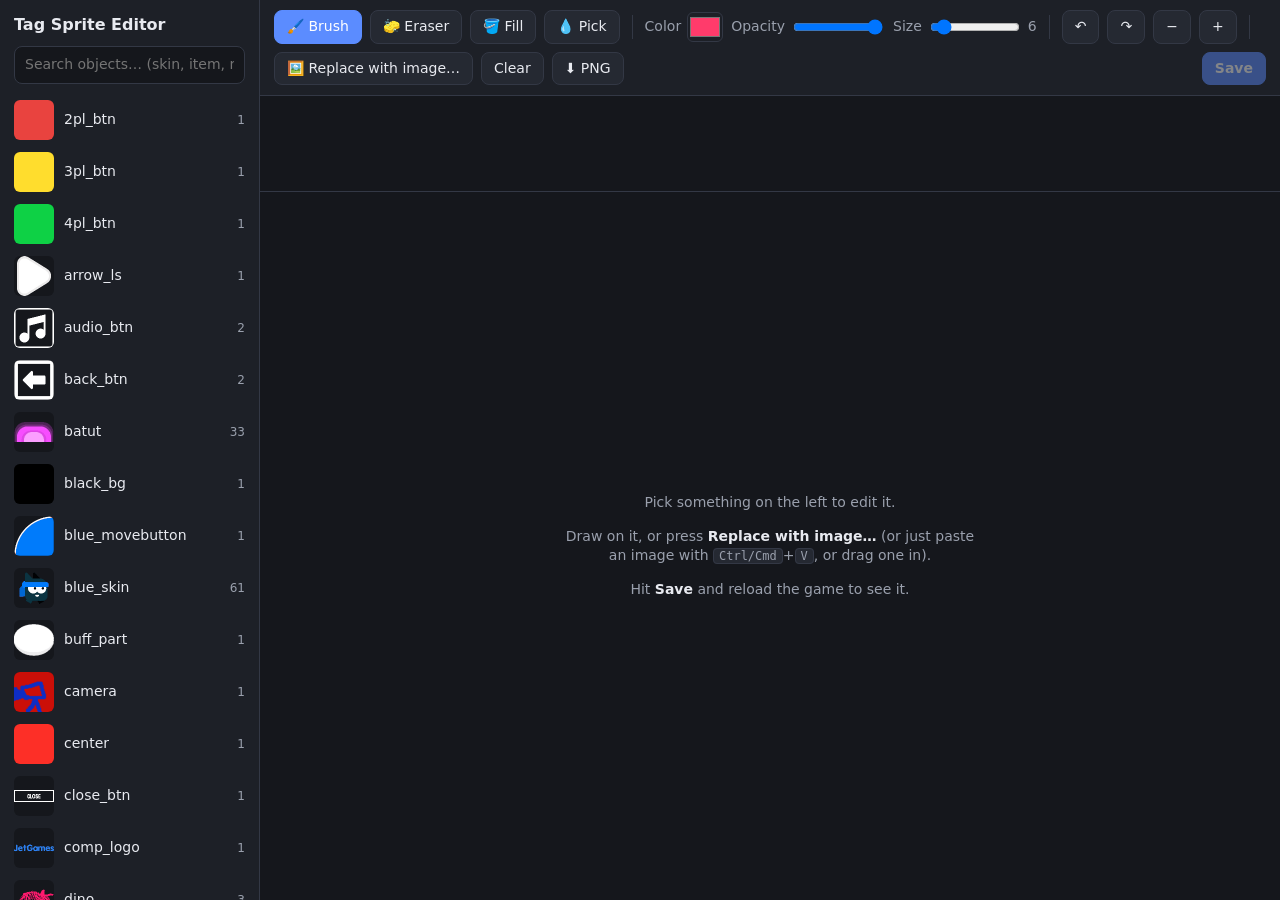
<file: tools/sprite-editor.html>
<!doctype html>
<html lang="en">
<head>
<meta charset="utf-8">
<meta name="viewport" content="width=device-width, initial-scale=1">
<title>Tag Sprite Editor</title>
<style>
  :root {
    --bg: #15171c; --panel: #1d2027; --panel2: #252932; --line: #333845;
    --text: #e8eaf0; --dim: #9aa0ad; --accent: #5b8cff; --accent2: #3c6ef0; --ok: #3ecf8e; --warn: #ffb547;
  }
  * { box-sizing: border-box; }
  html, body { margin: 0; height: 100%; background: var(--bg); color: var(--text);
    font: 14px/1.4 system-ui, -apple-system, "Segoe UI", sans-serif; }
  button, input, select { font: inherit; color: inherit; }
  button { background: var(--panel2); border: 1px solid var(--line); border-radius: 8px; padding: 6px 12px; cursor: pointer; }
  button:hover { border-color: #4a5160; }
  button.primary { background: var(--accent); border-color: var(--accent); color: #fff; font-weight: 600; }
  button.primary:hover { background: var(--accent2); }
  button.on { background: var(--accent); border-color: var(--accent); color: #fff; }
  button:disabled { opacity: .45; cursor: default; }
  .app { display: grid; grid-template-columns: 260px 1fr; height: 100vh; }

  /* sidebar */
  aside { background: var(--panel); border-right: 1px solid var(--line); display: flex; flex-direction: column; min-height: 0; }
  aside h1 { font-size: 16px; margin: 14px 14px 10px; }
  aside input { margin: 0 14px 10px; padding: 8px 10px; border-radius: 8px; border: 1px solid var(--line); background: var(--bg); }
  #objects { overflow-y: auto; flex: 1; padding: 0 8px 12px; }
  .obj { display: flex; align-items: center; gap: 10px; padding: 6px; border-radius: 8px; cursor: pointer; }
  .obj:hover { background: var(--panel2); }
  .obj.sel { background: var(--accent); color: #fff; }
  .obj canvas { width: 40px; height: 40px; flex: none; border-radius: 6px; background: var(--bg); object-fit: contain; }
  .obj .n { overflow: hidden; text-overflow: ellipsis; white-space: nowrap; }
  .obj .c { margin-left: auto; font-size: 12px; color: var(--dim); }
  .obj.sel .c { color: #dbe5ff; }
  .obj .dot { width: 8px; height: 8px; border-radius: 50%; background: var(--warn); flex: none; display: none; }
  .obj.dirty .dot { display: block; }

  /* main */
  main { display: flex; flex-direction: column; min-width: 0; min-height: 0; }
  .bar { display: flex; align-items: center; gap: 8px; padding: 10px 14px; border-bottom: 1px solid var(--line); background: var(--panel); flex-wrap: wrap; }
  .bar .sep { width: 1px; height: 24px; background: var(--line); margin: 0 4px; }
  .bar label { color: var(--dim); display: flex; align-items: center; gap: 6px; }
  .bar input[type=color] { width: 36px; height: 30px; padding: 0; border: 1px solid var(--line); border-radius: 6px; background: none; }
  .bar input[type=range] { width: 90px; }
  .spacer { flex: 1; }
  #status { color: var(--dim); font-size: 13px; }
  #status.ok { color: var(--ok); } #status.warn { color: var(--warn); }

  #anims { display: flex; gap: 6px; padding: 10px 14px 0; flex-wrap: wrap; }
  #anims button { padding: 4px 10px; font-size: 13px; }
  #frames { display: flex; gap: 8px; padding: 10px 14px; overflow-x: auto; border-bottom: 1px solid var(--line); min-height: 86px; }
  .frame { flex: none; width: 64px; cursor: pointer; text-align: center; font-size: 11px; color: var(--dim); }
  .frame canvas { width: 64px; height: 64px; border: 2px solid transparent; border-radius: 8px; background: var(--panel2); object-fit: contain; display: block; }
  .frame.sel canvas { border-color: var(--accent); }

  #stage { flex: 1; overflow: auto; display: grid; place-items: center; padding: 24px; position: relative; min-height: 0; }
  #view { image-rendering: pixelated; cursor: crosshair; box-shadow: 0 0 0 1px var(--line), 0 10px 40px #0008;
    background-color: #fff; background-image:
      linear-gradient(45deg, #d6d9e0 25%, transparent 25%), linear-gradient(-45deg, #d6d9e0 25%, transparent 25%),
      linear-gradient(45deg, transparent 75%, #d6d9e0 75%), linear-gradient(-45deg, transparent 75%, #d6d9e0 75%);
    background-size: 16px 16px; background-position: 0 0, 0 8px, 8px -8px, -8px 0; }
  #empty { color: var(--dim); text-align: center; max-width: 420px; }
  #empty b { color: var(--text); }
  #info { position: absolute; left: 14px; bottom: 10px; color: var(--dim); font-size: 12px; }

  #placeBar { display: none; gap: 8px; align-items: center; padding: 10px 14px; background: #2a2f1f; border-bottom: 1px solid #4a5530; flex-wrap: wrap; }
  #placeBar.show { display: flex; }
  #placeBar span { color: #e6f0c8; }
  #drop { position: fixed; inset: 0; background: #5b8cffcc; color: #fff; font-size: 28px; font-weight: 700;
    display: none; place-items: center; z-index: 10; pointer-events: none; }
  #drop.show { display: grid; }
  kbd { background: var(--panel2); border: 1px solid var(--line); border-radius: 4px; padding: 0 5px; font-size: 12px; }
</style>
</head>
<body>
<div class="app">
  <aside>
    <h1>Tag Sprite Editor</h1>
    <input id="search" placeholder="Search objects… (skin, item, map)" autocomplete="off">
    <div id="objects"></div>
  </aside>
  <main>
    <div class="bar">
      <button data-tool="pencil" title="Brush (B)">🖌️ Brush</button>
      <button data-tool="eraser" title="Eraser (E)">🧽 Eraser</button>
      <button data-tool="fill" title="Fill (G)">🪣 Fill</button>
      <button data-tool="picker" title="Pick color (I)">💧 Pick</button>
      <div class="sep"></div>
      <label>Color <input type="color" id="color" value="#ff3b6b"></label>
      <label>Opacity <input type="range" id="alpha" min="0" max="100" value="100"></label>
      <label>Size <input type="range" id="size" min="1" max="64" value="6"><span id="sizeVal">6</span></label>
      <div class="sep"></div>
      <button id="undo" title="Undo (Ctrl/Cmd+Z)">↶</button>
      <button id="redo" title="Redo (Ctrl/Cmd+Shift+Z)">↷</button>
      <button id="zoomOut" title="Zoom out (-)">−</button>
      <button id="zoomIn" title="Zoom in (+)">+</button>
      <div class="sep"></div>
      <button id="importBtn" title="Upload an image, or paste one with Ctrl/Cmd+V">🖼️ Replace with image…</button>
      <button id="clearBtn" title="Erase the whole frame">Clear</button>
      <button id="downloadBtn" title="Download this frame as a PNG">⬇ PNG</button>
      <div class="spacer"></div>
      <span id="status"></span>
      <button id="saveBtn" class="primary" title="Save all changes into the game (Ctrl/Cmd+S)" disabled>Save</button>
    </div>
    <div id="placeBar">
      <span>Image placed. How should it fit?</span>
      <button data-fit="contain" class="on">Fit</button>
      <button data-fit="cover">Fill</button>
      <button data-fit="stretch">Stretch</button>
      <div class="sep"></div>
      <span>Also use it for:</span>
      <button id="applyAnim">every frame in this animation</button>
      <button id="applyObject">every frame of this object</button>
      <button id="placeDone">Done</button>
    </div>
    <div id="anims"></div>
    <div id="frames"></div>
    <div id="stage">
      <div id="empty">
        <p>Pick something on the left to edit it.</p>
        <p>Draw on it, or press <b>Replace with image…</b> (or just paste an image with <kbd>Ctrl/Cmd</kbd>+<kbd>V</kbd>, or drag one in).</p>
        <p>Hit <b>Save</b> and reload the game to see it.</p>
      </div>
      <canvas id="view" hidden></canvas>
      <div id="info"></div>
    </div>
  </main>
</div>
<div id="drop">Drop image to replace this frame</div>
<input type="file" id="file" accept="image/*" hidden>

<script>
"use strict";
const $ = id => document.getElementById(id);

// ---------------------------------------------------------------- data.json -> objects/frames
// Sprite frame format in data.json: [url, fileSize, offsetX, offsetY, width, height, isRotated, ...]
// Rotated frames are stored turned 90° in the sheet (same handling as the engine's ExtractImageToCanvas).
let objects = [];
const sheets = new Map();   // url -> { canvas, ctx, dirty, ready: Promise }

function frameFrom(a) {
  return { url: a[0], ox: a[2], oy: a[3], w: a[4], h: a[5], rot: !!a[6] };
}

async function loadProject() {
  const d = (await (await fetch("../data.json", { cache: "no-store" })).json()).project;
  for (const o of d[3]) {
    let anims = null;
    if (Array.isArray(o[7]) && o[7].length) {
      anims = o[7].map(a => ({ name: a[0], frames: a[7].map(frameFrom) }));
    } else if (Array.isArray(o[6]) && typeof o[6][0] === "string") {
      anims = [{ name: "image", frames: [frameFrom(o[6])] }];
    }
    if (!anims) continue;
    const count = anims.reduce((n, a) => n + a.frames.length, 0);
    objects.push({ name: o[0], anims, count });
  }
  objects.sort((a, b) => a.name.localeCompare(b.name, undefined, { numeric: true, sensitivity: "base" }));
}

function getSheet(url) {
  let s = sheets.get(url);
  if (s) return s.ready;
  s = { dirty: false };
  s.ready = new Promise((resolve, reject) => {
    const img = new Image();
    img.onload = () => {
      s.canvas = document.createElement("canvas");
      s.canvas.width = img.naturalWidth;
      s.canvas.height = img.naturalHeight;
      s.ctx = s.canvas.getContext("2d", { willReadFrequently: true });
      s.ctx.drawImage(img, 0, 0);
      resolve(s);
    };
    img.onerror = () => reject(new Error("could not load " + url));
    img.src = "../" + url + "?t=" + Date.now();
  });
  sheets.set(url, s);
  return s.ready;
}

// copy a frame out of its sheet into its own canvas (upright)
async function extractFrame(f) {
  const s = await getSheet(f.url);
  const c = document.createElement("canvas");
  c.width = f.w; c.height = f.h;
  const ctx = c.getContext("2d", { willReadFrequently: true });
  if (f.rot) {
    ctx.rotate(-Math.PI / 2);
    ctx.translate(-f.h, 0);
    ctx.drawImage(s.canvas, f.ox, f.oy, f.h, f.w, 0, 0, f.h, f.w);
  } else ctx.drawImage(s.canvas, f.ox, f.oy, f.w, f.h, 0, 0, f.w, f.h);
  return c;
}

// write an upright frame canvas back into its sheet
async function writeFrame(f, frameCanvas) {
  const s = await getSheet(f.url);
  const rw = f.rot ? f.h : f.w, rh = f.rot ? f.w : f.h;
  s.ctx.save();
  s.ctx.clearRect(f.ox, f.oy, rw, rh);
  s.ctx.beginPath();
  s.ctx.rect(f.ox, f.oy, rw, rh);
  s.ctx.clip();
  if (f.rot) s.ctx.setTransform(0, 1, -1, 0, f.ox + f.h, f.oy);   // inverse of extractFrame's rotation
  else s.ctx.setTransform(1, 0, 0, 1, f.ox, f.oy);
  s.ctx.drawImage(frameCanvas, 0, 0);
  s.ctx.restore();
  s.dirty = true;
}

// ---------------------------------------------------------------- UI state
const state = {
  obj: null, anim: 0, frame: 0,
  work: null, workCtx: null,      // the frame being edited (upright, real size)
  undo: [], redo: [],
  tool: "pencil", zoom: 1,
  placing: null,                  // { img, fit } while a pasted image is being placed
};
const view = $("view"), vctx = view.getContext("2d");

function setStatus(text, cls = "") {
  $("status").textContent = text;
  $("status").className = cls;
}
function anyDirty() { for (const s of sheets.values()) if (s.dirty) return true; return false; }
function refreshSave() {
  const dirty = anyDirty();
  $("saveBtn").disabled = !dirty;
  if (dirty) setStatus("Unsaved changes", "warn");
}

// ---------------------------------------------------------------- sidebar
function thumbInto(canvas, frameCanvas) {
  const size = 80;
  canvas.width = size; canvas.height = size;
  const ctx = canvas.getContext("2d");
  const k = Math.min(size / frameCanvas.width, size / frameCanvas.height);
  const w = frameCanvas.width * k, h = frameCanvas.height * k;
  ctx.clearRect(0, 0, size, size);
  ctx.drawImage(frameCanvas, (size - w) / 2, (size - h) / 2, w, h);
}

function renderObjects() {
  const q = $("search").value.trim().toLowerCase();
  const list = $("objects");
  list.innerHTML = "";
  for (const o of objects) {
    if (q && !o.name.toLowerCase().includes(q)) continue;
    const row = document.createElement("div");
    row.className = "obj" + (o === state.obj ? " sel" : "");
    row.innerHTML = `<canvas></canvas><span class="n"></span><span class="dot" title="unsaved"></span><span class="c">${o.count}</span>`;
    row.querySelector(".n").textContent = o.name;
    row.title = o.name;
    row.onclick = () => selectObject(o);
    o.row = row;
    if (sheets.get(o.anims[0].frames[0].url)?.dirty) row.classList.add("dirty");
    extractFrame(o.anims[0].frames[0]).then(c => thumbInto(row.querySelector("canvas"), c)).catch(() => {});
    list.appendChild(row);
  }
}

function markObjectRowsDirty() {
  for (const o of objects) {
    if (!o.row) continue;
    const dirty = o.anims.some(a => a.frames.some(f => sheets.get(f.url)?.dirty));
    o.row.classList.toggle("dirty", dirty);
  }
}

// ---------------------------------------------------------------- animations / frames
function selectObject(o) {
  state.obj = o;
  state.anim = 0;
  for (const el of document.querySelectorAll(".obj")) el.classList.remove("sel");
  if (o.row) o.row.classList.add("sel");
  renderAnims();
  selectFrame(0);
}

function renderAnims() {
  const box = $("anims");
  box.innerHTML = "";
  const o = state.obj;
  if (o.anims.length > 1) {
    o.anims.forEach((a, i) => {
      const b = document.createElement("button");
      b.textContent = `${a.name} (${a.frames.length})`;
      if (i === state.anim) b.classList.add("on");
      b.onclick = () => { state.anim = i; renderAnims(); selectFrame(0); };
      box.appendChild(b);
    });
  }
  renderFrames();
}

function renderFrames() {
  const box = $("frames");
  box.innerHTML = "";
  state.obj.anims[state.anim].frames.forEach((f, i) => {
    const el = document.createElement("div");
    el.className = "frame" + (i === state.frame ? " sel" : "");
    el.innerHTML = `<canvas></canvas>${i + 1}`;
    el.onclick = () => selectFrame(i);
    extractFrame(f).then(c => thumbInto(el.querySelector("canvas"), c));
    box.appendChild(el);
  });
}

function updateFrameThumb() {
  const el = $("frames").children[state.frame];
  if (el) thumbInto(el.querySelector("canvas"), state.work);
  if (state.obj.row && state.anim === 0 && state.frame === 0) thumbInto(state.obj.row.querySelector("canvas"), state.work);
}

async function selectFrame(i) {
  endPlacing();
  state.frame = i;
  [...$("frames").children].forEach((el, j) => el.classList.toggle("sel", j === i));
  const f = currentFrame();
  state.work = await extractFrame(f);
  state.workCtx = state.work.getContext("2d", { willReadFrequently: true });
  state.undo = []; state.redo = [];
  // fit to the stage
  const stage = $("stage");
  const fit = Math.min((stage.clientWidth - 60) / f.w, (stage.clientHeight - 60) / f.h);
  state.zoom = Math.max(0.25, Math.min(fit, 16));
  $("empty").hidden = true;
  view.hidden = false;
  render();
}

function currentFrame() { return state.obj.anims[state.anim].frames[state.frame]; }

function render() {
  if (!state.work) return;
  const f = currentFrame();
  view.width = Math.round(f.w * state.zoom);
  view.height = Math.round(f.h * state.zoom);
  vctx.imageSmoothingEnabled = state.zoom < 1;
  vctx.clearRect(0, 0, view.width, view.height);
  vctx.drawImage(state.work, 0, 0, view.width, view.height);
  $("info").textContent = `${state.obj.name} › ${state.obj.anims[state.anim].name} › frame ${state.frame + 1}  ·  ${f.w}×${f.h} px` +
    `  ·  zoom ${Math.round(state.zoom * 100)}%  ·  ${f.url.replace("images/", "")}`;
  $("undo").disabled = !state.undo.length;
  $("redo").disabled = !state.redo.length;
}

// ---------------------------------------------------------------- history + commit
function snapshot() {
  state.undo.push(state.workCtx.getImageData(0, 0, state.work.width, state.work.height));
  if (state.undo.length > 60) state.undo.shift();
  state.redo = [];
}
async function commit() {
  await writeFrame(currentFrame(), state.work);
  updateFrameThumb();
  markObjectRowsDirty();
  refreshSave();
  render();
}
function undo() {
  if (!state.undo.length) return;
  endPlacing();
  state.redo.push(state.workCtx.getImageData(0, 0, state.work.width, state.work.height));
  state.workCtx.putImageData(state.undo.pop(), 0, 0);
  commit();
}
function redo() {
  if (!state.redo.length) return;
  state.undo.push(state.workCtx.getImageData(0, 0, state.work.width, state.work.height));
  state.workCtx.putImageData(state.redo.pop(), 0, 0);
  commit();
}

// ---------------------------------------------------------------- drawing tools
function brushColor() {
  const hex = $("color").value;
  const a = $("alpha").value / 100;
  return { hex, a, rgba: [parseInt(hex.slice(1, 3), 16), parseInt(hex.slice(3, 5), 16), parseInt(hex.slice(5, 7), 16), Math.round(a * 255)] };
}

function stroke(x0, y0, x1, y1) {
  const ctx = state.workCtx;
  const size = +$("size").value;
  const { hex, a } = brushColor();
  ctx.save();
  ctx.globalCompositeOperation = state.tool === "eraser" ? "destination-out" : "source-over";
  ctx.globalAlpha = state.tool === "eraser" ? 1 : a;
  ctx.fillStyle = ctx.strokeStyle = hex;
  if (size <= 2) {
    // pixel-perfect line of square stamps
    const n = Math.max(Math.abs(x1 - x0), Math.abs(y1 - y0), 1);
    for (let i = 0; i <= n; i++) {
      const x = Math.floor(x0 + (x1 - x0) * i / n), y = Math.floor(y0 + (y1 - y0) * i / n);
      ctx.fillRect(x - (size > 1 ? 1 : 0), y - (size > 1 ? 1 : 0), size, size);
    }
  } else {
    ctx.lineWidth = size;
    ctx.lineCap = ctx.lineJoin = "round";
    ctx.beginPath();
    ctx.moveTo(x0, y0);
    ctx.lineTo(x1 + 0.01, y1);
    ctx.stroke();
  }
  ctx.restore();
}

function floodFill(x, y) {
  const w = state.work.width, h = state.work.height;
  const img = state.workCtx.getImageData(0, 0, w, h), d = img.data;
  const i0 = (y * w + x) * 4;
  const target = [d[i0], d[i0 + 1], d[i0 + 2], d[i0 + 3]];
  const fill = brushColor().rgba;
  const tol = 40;
  const same = i => Math.abs(d[i] - target[0]) <= tol && Math.abs(d[i + 1] - target[1]) <= tol &&
    Math.abs(d[i + 2] - target[2]) <= tol && Math.abs(d[i + 3] - target[3]) <= tol;
  if (target.every((v, k) => v === fill[k])) return;
  const seen = new Uint8Array(w * h);
  const stack = [x, y];
  while (stack.length) {
    const py = stack.pop(), px = stack.pop();
    if (px < 0 || py < 0 || px >= w || py >= h) continue;
    const p = py * w + px;
    if (seen[p]) continue;
    seen[p] = 1;
    const i = p * 4;
    if (!same(i)) continue;
    d[i] = fill[0]; d[i + 1] = fill[1]; d[i + 2] = fill[2]; d[i + 3] = fill[3];
    stack.push(px + 1, py, px - 1, py, px, py + 1, px, py - 1);
  }
  state.workCtx.putImageData(img, 0, 0);
}

function pickColor(x, y) {
  const [r, g, b, a] = state.workCtx.getImageData(x, y, 1, 1).data;
  $("color").value = "#" + [r, g, b].map(v => v.toString(16).padStart(2, "0")).join("");
  $("alpha").value = Math.round(a / 2.55);
  setTool("pencil");
}

function toPixel(e) {
  const r = view.getBoundingClientRect();
  return [(e.clientX - r.left) / state.zoom, (e.clientY - r.top) / state.zoom];
}

let drawing = null;
view.addEventListener("pointerdown", e => {
  if (!state.work || e.button !== 0) return;
  endPlacing();
  const [x, y] = toPixel(e);
  const px = Math.floor(x), py = Math.floor(y);
  if (state.tool === "picker") return pickColor(px, py);
  snapshot();
  if (state.tool === "fill") { floodFill(px, py); return commit(); }
  view.setPointerCapture(e.pointerId);
  drawing = { x, y };
  stroke(x, y, x, y);
  render();
});
view.addEventListener("pointermove", e => {
  if (!drawing) return;
  const [x, y] = toPixel(e);
  stroke(drawing.x, drawing.y, x, y);
  drawing = { x, y };
  render();
});
view.addEventListener("pointerup", () => { if (drawing) { drawing = null; commit(); } });

function setTool(t) {
  state.tool = t;
  for (const b of document.querySelectorAll("[data-tool]")) b.classList.toggle("on", b.dataset.tool === t);
  view.style.cursor = t === "picker" ? "copy" : "crosshair";
}

// ---------------------------------------------------------------- import / paste / drop
function drawFitted(ctx, img, w, h, fit) {
  ctx.clearRect(0, 0, w, h);
  let dw = w, dh = h;
  if (fit !== "stretch") {
    const k = (fit === "cover" ? Math.max : Math.min)(w / img.width, h / img.height);
    dw = img.width * k; dh = img.height * k;
  }
  ctx.imageSmoothingQuality = "high";
  ctx.drawImage(img, (w - dw) / 2, (h - dh) / 2, dw, dh);
}

function startPlacing(img) {
  if (!state.work) return setStatus("Pick an object first", "warn");
  snapshot();
  state.placing = { img, fit: "contain" };
  $("placeBar").classList.add("show");
  for (const b of document.querySelectorAll("[data-fit]")) b.classList.toggle("on", b.dataset.fit === "contain");
  placeNow();
}
function placeNow() {
  const p = state.placing;
  drawFitted(state.workCtx, p.img, state.work.width, state.work.height, p.fit);
  commit();
}
function endPlacing() {
  state.placing = null;
  $("placeBar").classList.remove("show");
}
async function applyToFrames(frames) {
  const p = state.placing;
  const current = currentFrame();
  setStatus("Applying…");
  for (const f of frames) {
    if (f === current) continue;
    const c = document.createElement("canvas");
    c.width = f.w; c.height = f.h;
    drawFitted(c.getContext("2d"), p.img, f.w, f.h, p.fit);
    await writeFrame(f, c);
  }
  renderFrames();
  markObjectRowsDirty();
  refreshSave();
  endPlacing();
}

function loadImageFile(blob) {
  const img = new Image();
  img.onload = () => { startPlacing(img); URL.revokeObjectURL(img.src); };
  img.onerror = () => setStatus("That file isn't an image the browser can read", "warn");
  img.src = URL.createObjectURL(blob);
}

$("importBtn").onclick = () => $("file").click();
$("file").onchange = () => { if ($("file").files[0]) loadImageFile($("file").files[0]); $("file").value = ""; };
document.addEventListener("paste", e => {
  const item = [...(e.clipboardData?.items || [])].find(i => i.type.startsWith("image/"));
  if (item) { e.preventDefault(); loadImageFile(item.getAsFile()); }
});
let dragDepth = 0;
document.addEventListener("dragenter", e => { e.preventDefault(); if (++dragDepth === 1 && state.work) $("drop").classList.add("show"); });
document.addEventListener("dragleave", () => { if (--dragDepth === 0) $("drop").classList.remove("show"); });
document.addEventListener("dragover", e => e.preventDefault());
document.addEventListener("drop", e => {
  e.preventDefault();
  dragDepth = 0;
  $("drop").classList.remove("show");
  const file = [...e.dataTransfer.files].find(f => f.type.startsWith("image/"));
  if (file) loadImageFile(file);
});
for (const b of document.querySelectorAll("[data-fit]")) b.onclick = () => {
  if (!state.placing) return;
  state.placing.fit = b.dataset.fit;
  for (const o of document.querySelectorAll("[data-fit]")) o.classList.toggle("on", o === b);
  placeNow();
};
$("applyAnim").onclick = () => applyToFrames(state.obj.anims[state.anim].frames);
$("applyObject").onclick = () => applyToFrames(state.obj.anims.flatMap(a => a.frames));
$("placeDone").onclick = endPlacing;

// ---------------------------------------------------------------- buttons, keys, save
for (const b of document.querySelectorAll("[data-tool]")) b.onclick = () => setTool(b.dataset.tool);
$("size").oninput = () => { $("sizeVal").textContent = $("size").value; };
$("undo").onclick = undo;
$("redo").onclick = redo;
$("zoomIn").onclick = () => { state.zoom = Math.min(state.zoom * 1.25, 32); render(); };
$("zoomOut").onclick = () => { state.zoom = Math.max(state.zoom / 1.25, 0.1); render(); };
$("clearBtn").onclick = () => {
  if (!state.work) return;
  endPlacing();
  snapshot();
  state.workCtx.clearRect(0, 0, state.work.width, state.work.height);
  commit();
};
$("downloadBtn").onclick = () => {
  if (!state.work) return;
  const a = document.createElement("a");
  a.download = `${state.obj.name}-${state.obj.anims[state.anim].name}-${state.frame + 1}.png`;
  a.href = state.work.toDataURL("image/png");
  a.click();
};
$("stage").addEventListener("wheel", e => {
  if (!state.work || !(e.ctrlKey || e.metaKey)) return;
  e.preventDefault();
  state.zoom = Math.max(0.1, Math.min(32, state.zoom * (e.deltaY < 0 ? 1.1 : 1 / 1.1)));
  render();
}, { passive: false });

async function save() {
  const dirty = [...sheets.entries()].filter(([, s]) => s.dirty);
  if (!dirty.length) return;
  $("saveBtn").disabled = true;
  setStatus("Saving…");
  try {
    for (const [url, s] of dirty) {
      const blob = await new Promise(r => s.canvas.toBlob(r, "image/png"));
      const res = await fetch("/api/save-image?path=" + encodeURIComponent(url), { method: "POST", body: blob });
      if (!res.ok) throw new Error(`${url}: ${res.status} ${await res.text()}`);
      s.dirty = false;
    }
    markObjectRowsDirty();
    setStatus("Saved ✓ (reload the game to see it)", "ok");
  } catch (err) {
    console.error(err);
    setStatus("Save failed: is tools/editor_server.py running?", "warn");
  }
  refreshSave();
}
$("saveBtn").onclick = save;

document.addEventListener("keydown", e => {
  if (e.target.tagName === "INPUT" && e.target.type !== "range" && e.target.type !== "color") return;
  const mod = e.metaKey || e.ctrlKey;
  const k = e.key.toLowerCase();
  if (mod && k === "z") { e.preventDefault(); e.shiftKey ? redo() : undo(); }
  else if (mod && k === "y") { e.preventDefault(); redo(); }
  else if (mod && k === "s") { e.preventDefault(); save(); }
  else if (mod) return;
  else if (k === "b") setTool("pencil");
  else if (k === "e") setTool("eraser");
  else if (k === "g") setTool("fill");
  else if (k === "i") setTool("picker");
  else if (k === "+" || k === "=") $("zoomIn").click();
  else if (k === "-") $("zoomOut").click();
  else if (k === "[" || k === "]") {
    $("size").value = Math.max(1, Math.min(64, +$("size").value + (k === "]" ? 2 : -2)));
    $("size").oninput();
  }
});
window.addEventListener("beforeunload", e => { if (anyDirty()) { e.preventDefault(); e.returnValue = ""; } });

$("search").oninput = renderObjects;
setTool("pencil");
loadProject().then(renderObjects).catch(err => {
  console.error(err);
  $("empty").innerHTML = "<p>Couldn't load <b>data.json</b>. Start the editor with <kbd>python3 tools/editor_server.py</kbd>.</p>";
});
</script>
</body>
</html>
</file>
